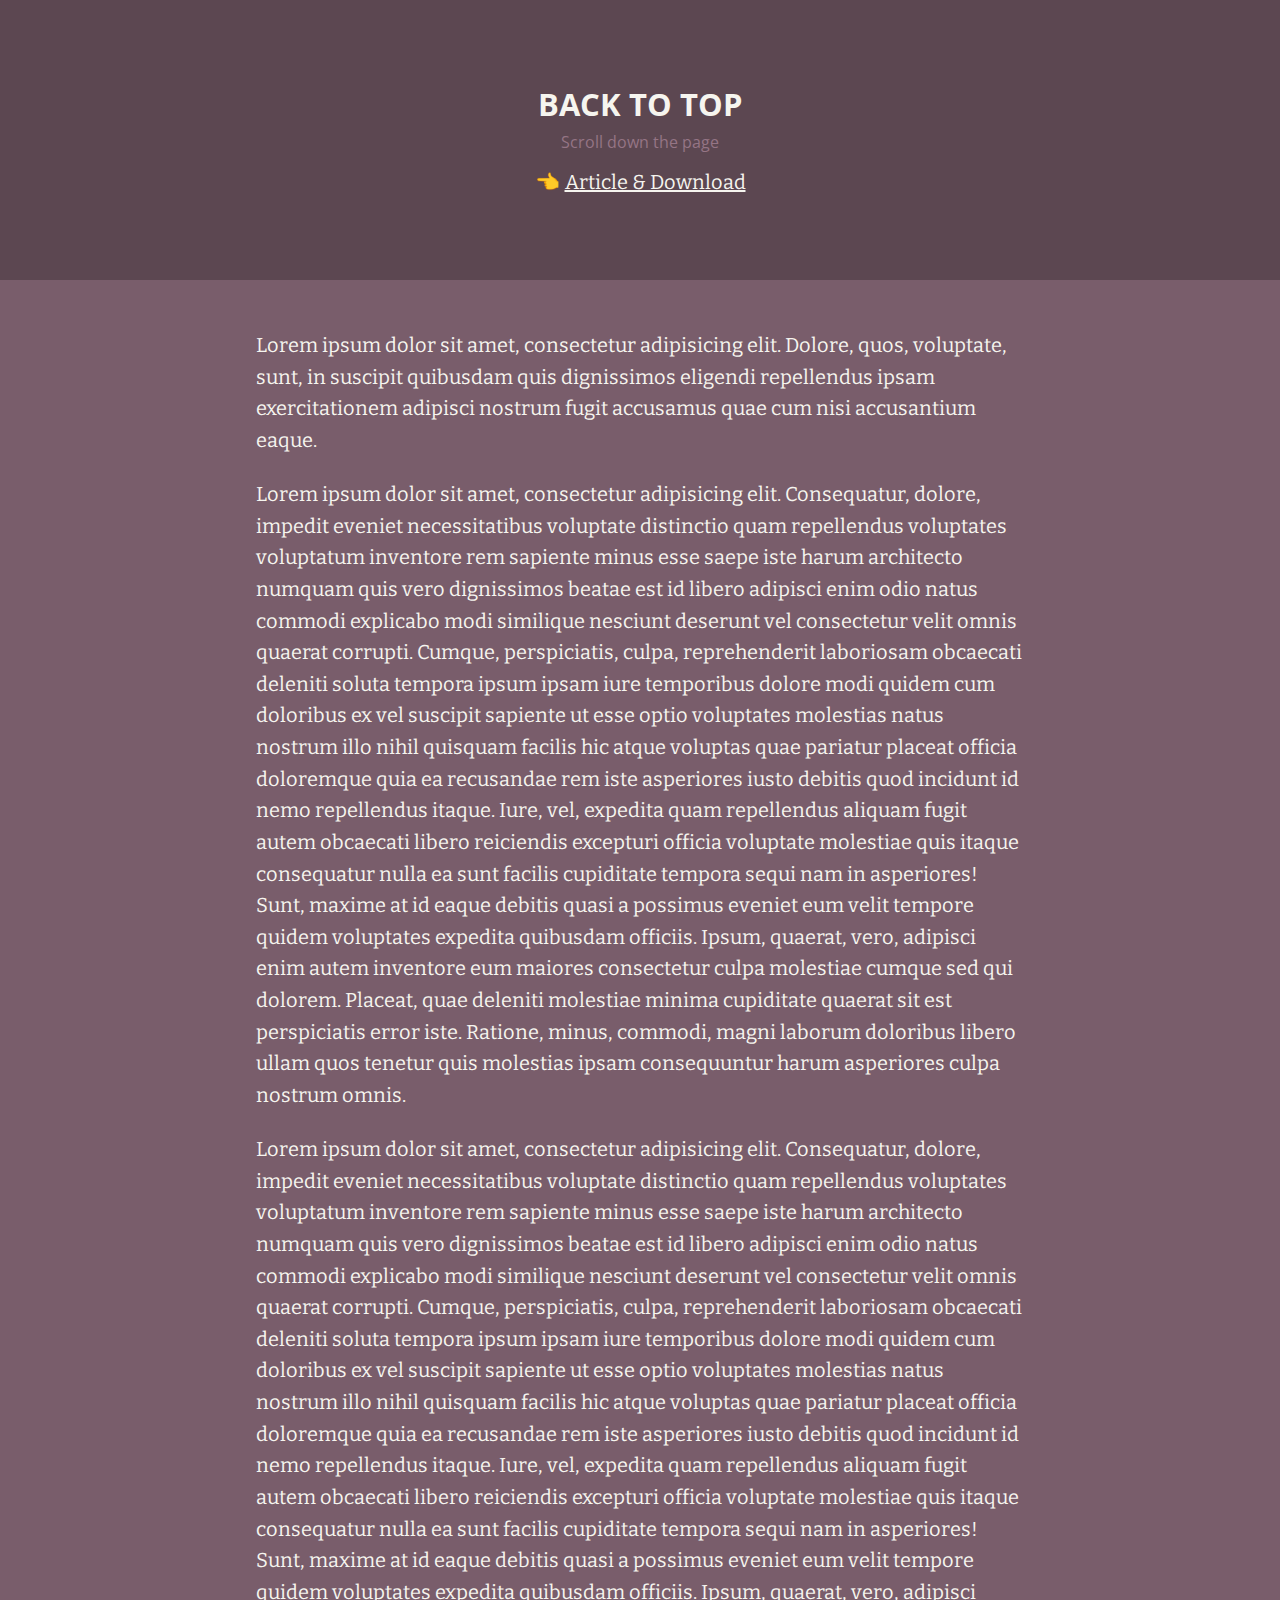
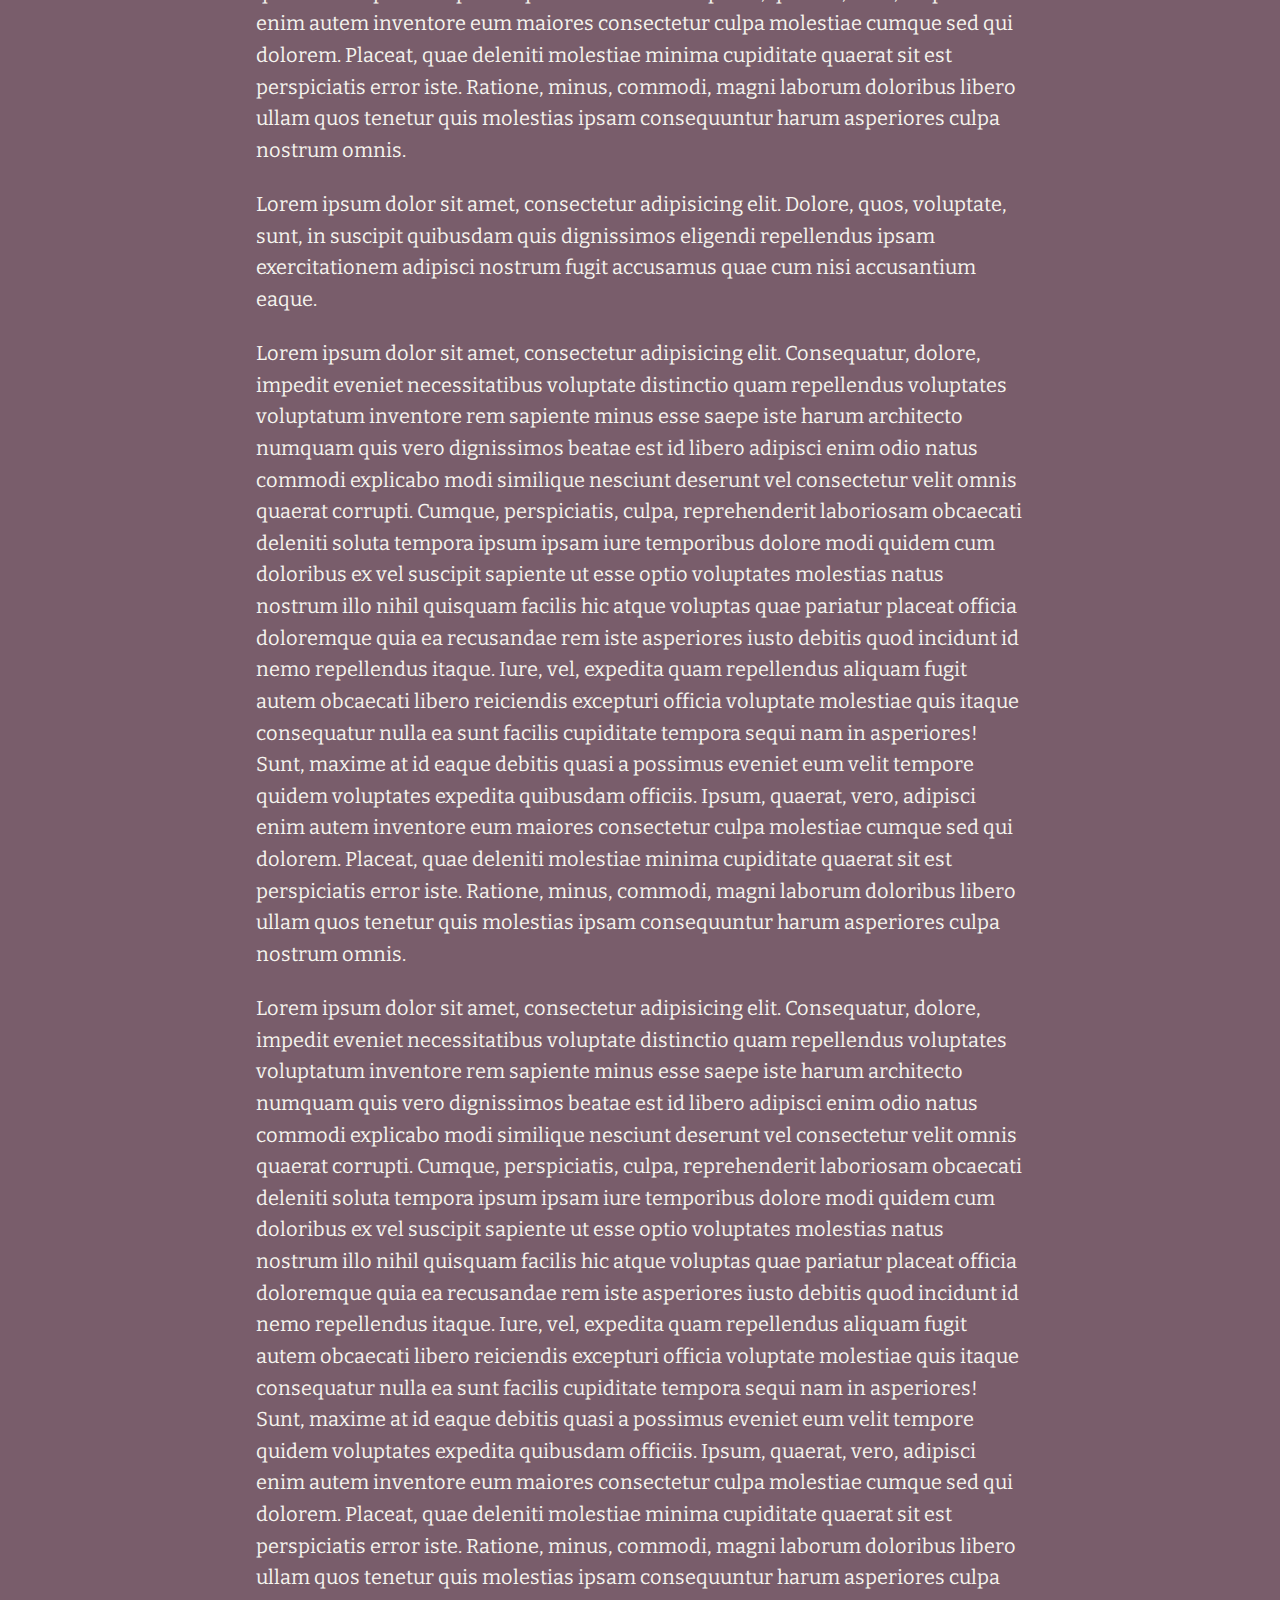
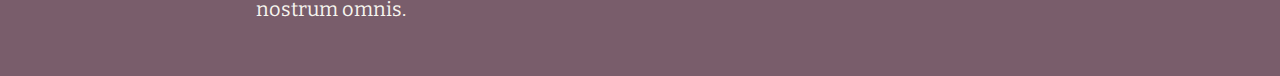
<file: libs/back-to-top-master/index.html>
<!doctype html>
<html lang="en">
<head>
  <meta charset="UTF-8">
  <meta name="viewport" content="width=device-width, initial-scale=1">
  <script>document.getElementsByTagName("html")[0].className += " js";</script>
  <link rel="stylesheet" href="assets/css/style.css">
  <title>Back To Top | CodyHouse</title>
</head>
<body>
	<header class="cd-main-header text-center flex flex-column flex-center">
    <h1 class="text-lg">Back to top</h1>
    <p class="text-sm margin-top-xxs margin-bottom-sm">Scroll down the page</p>
    <p class="cd-article-link">👈 <a class="color-inherit" href="https://codyhouse.co/gem/back-to-top">Article &amp; Download</a></p>
  </header>

	<main class="cd-main-content container max-width-sm margin-top-lg margin-bottom-lg">
    <article class="article text-component">
      <p>
        Lorem ipsum dolor sit amet, consectetur adipisicing elit. Dolore, quos, voluptate, sunt, in suscipit quibusdam quis dignissimos eligendi repellendus ipsam exercitationem adipisci nostrum fugit accusamus quae cum nisi accusantium eaque.
      </p>
  
      <p>
        Lorem ipsum dolor sit amet, consectetur adipisicing elit. Consequatur, dolore, impedit eveniet necessitatibus voluptate distinctio quam repellendus voluptates voluptatum inventore rem sapiente minus esse saepe iste harum architecto numquam quis vero dignissimos beatae est id libero adipisci enim odio natus commodi explicabo modi similique nesciunt deserunt vel consectetur velit omnis quaerat corrupti. Cumque, perspiciatis, culpa, reprehenderit laboriosam obcaecati deleniti soluta tempora ipsum ipsam iure temporibus dolore modi quidem cum doloribus ex vel suscipit sapiente ut esse optio voluptates molestias natus nostrum illo nihil quisquam facilis hic atque voluptas quae pariatur placeat officia doloremque quia ea recusandae rem iste asperiores iusto debitis quod incidunt id nemo repellendus itaque. Iure, vel, expedita quam repellendus aliquam fugit autem obcaecati libero reiciendis excepturi officia voluptate molestiae quis itaque consequatur nulla ea sunt facilis cupiditate tempora sequi nam in asperiores! Sunt, maxime at id eaque debitis quasi a possimus eveniet eum velit tempore quidem voluptates expedita quibusdam officiis. Ipsum, quaerat, vero, adipisci enim autem inventore eum maiores consectetur culpa molestiae cumque sed qui dolorem. Placeat, quae deleniti molestiae minima cupiditate quaerat sit est perspiciatis error iste. Ratione, minus, commodi, magni laborum doloribus libero ullam quos tenetur quis molestias ipsam consequuntur harum asperiores culpa nostrum omnis.
      </p>
  
      <p>
        Lorem ipsum dolor sit amet, consectetur adipisicing elit. Consequatur, dolore, impedit eveniet necessitatibus voluptate distinctio quam repellendus voluptates voluptatum inventore rem sapiente minus esse saepe iste harum architecto numquam quis vero dignissimos beatae est id libero adipisci enim odio natus commodi explicabo modi similique nesciunt deserunt vel consectetur velit omnis quaerat corrupti. Cumque, perspiciatis, culpa, reprehenderit laboriosam obcaecati deleniti soluta tempora ipsum ipsam iure temporibus dolore modi quidem cum doloribus ex vel suscipit sapiente ut esse optio voluptates molestias natus nostrum illo nihil quisquam facilis hic atque voluptas quae pariatur placeat officia doloremque quia ea recusandae rem iste asperiores iusto debitis quod incidunt id nemo repellendus itaque. Iure, vel, expedita quam repellendus aliquam fugit autem obcaecati libero reiciendis excepturi officia voluptate molestiae quis itaque consequatur nulla ea sunt facilis cupiditate tempora sequi nam in asperiores! Sunt, maxime at id eaque debitis quasi a possimus eveniet eum velit tempore quidem voluptates expedita quibusdam officiis. Ipsum, quaerat, vero, adipisci enim autem inventore eum maiores consectetur culpa molestiae cumque sed qui dolorem. Placeat, quae deleniti molestiae minima cupiditate quaerat sit est perspiciatis error iste. Ratione, minus, commodi, magni laborum doloribus libero ullam quos tenetur quis molestias ipsam consequuntur harum asperiores culpa nostrum omnis.
      </p>
  
      <p>
        Lorem ipsum dolor sit amet, consectetur adipisicing elit. Dolore, quos, voluptate, sunt, in suscipit quibusdam quis dignissimos eligendi repellendus ipsam exercitationem adipisci nostrum fugit accusamus quae cum nisi accusantium eaque.
      </p>
  
      <p>
        Lorem ipsum dolor sit amet, consectetur adipisicing elit. Consequatur, dolore, impedit eveniet necessitatibus voluptate distinctio quam repellendus voluptates voluptatum inventore rem sapiente minus esse saepe iste harum architecto numquam quis vero dignissimos beatae est id libero adipisci enim odio natus commodi explicabo modi similique nesciunt deserunt vel consectetur velit omnis quaerat corrupti. Cumque, perspiciatis, culpa, reprehenderit laboriosam obcaecati deleniti soluta tempora ipsum ipsam iure temporibus dolore modi quidem cum doloribus ex vel suscipit sapiente ut esse optio voluptates molestias natus nostrum illo nihil quisquam facilis hic atque voluptas quae pariatur placeat officia doloremque quia ea recusandae rem iste asperiores iusto debitis quod incidunt id nemo repellendus itaque. Iure, vel, expedita quam repellendus aliquam fugit autem obcaecati libero reiciendis excepturi officia voluptate molestiae quis itaque consequatur nulla ea sunt facilis cupiditate tempora sequi nam in asperiores! Sunt, maxime at id eaque debitis quasi a possimus eveniet eum velit tempore quidem voluptates expedita quibusdam officiis. Ipsum, quaerat, vero, adipisci enim autem inventore eum maiores consectetur culpa molestiae cumque sed qui dolorem. Placeat, quae deleniti molestiae minima cupiditate quaerat sit est perspiciatis error iste. Ratione, minus, commodi, magni laborum doloribus libero ullam quos tenetur quis molestias ipsam consequuntur harum asperiores culpa nostrum omnis.
      </p>
  
      <p>
        Lorem ipsum dolor sit amet, consectetur adipisicing elit. Consequatur, dolore, impedit eveniet necessitatibus voluptate distinctio quam repellendus voluptates voluptatum inventore rem sapiente minus esse saepe iste harum architecto numquam quis vero dignissimos beatae est id libero adipisci enim odio natus commodi explicabo modi similique nesciunt deserunt vel consectetur velit omnis quaerat corrupti. Cumque, perspiciatis, culpa, reprehenderit laboriosam obcaecati deleniti soluta tempora ipsum ipsam iure temporibus dolore modi quidem cum doloribus ex vel suscipit sapiente ut esse optio voluptates molestias natus nostrum illo nihil quisquam facilis hic atque voluptas quae pariatur placeat officia doloremque quia ea recusandae rem iste asperiores iusto debitis quod incidunt id nemo repellendus itaque. Iure, vel, expedita quam repellendus aliquam fugit autem obcaecati libero reiciendis excepturi officia voluptate molestiae quis itaque consequatur nulla ea sunt facilis cupiditate tempora sequi nam in asperiores! Sunt, maxime at id eaque debitis quasi a possimus eveniet eum velit tempore quidem voluptates expedita quibusdam officiis. Ipsum, quaerat, vero, adipisci enim autem inventore eum maiores consectetur culpa molestiae cumque sed qui dolorem. Placeat, quae deleniti molestiae minima cupiditate quaerat sit est perspiciatis error iste. Ratione, minus, commodi, magni laborum doloribus libero ullam quos tenetur quis molestias ipsam consequuntur harum asperiores culpa nostrum omnis.
      </p>
    </article>
	</main>
	
	<a href="#" class="cd-top text-replace js-cd-top">Top</a>
	<script src="assets/js/util.js"></script> <!-- util functions included in the CodyHouse framework -->
  <script src="assets/js/main.js"></script>
</body>
</html>
</file>
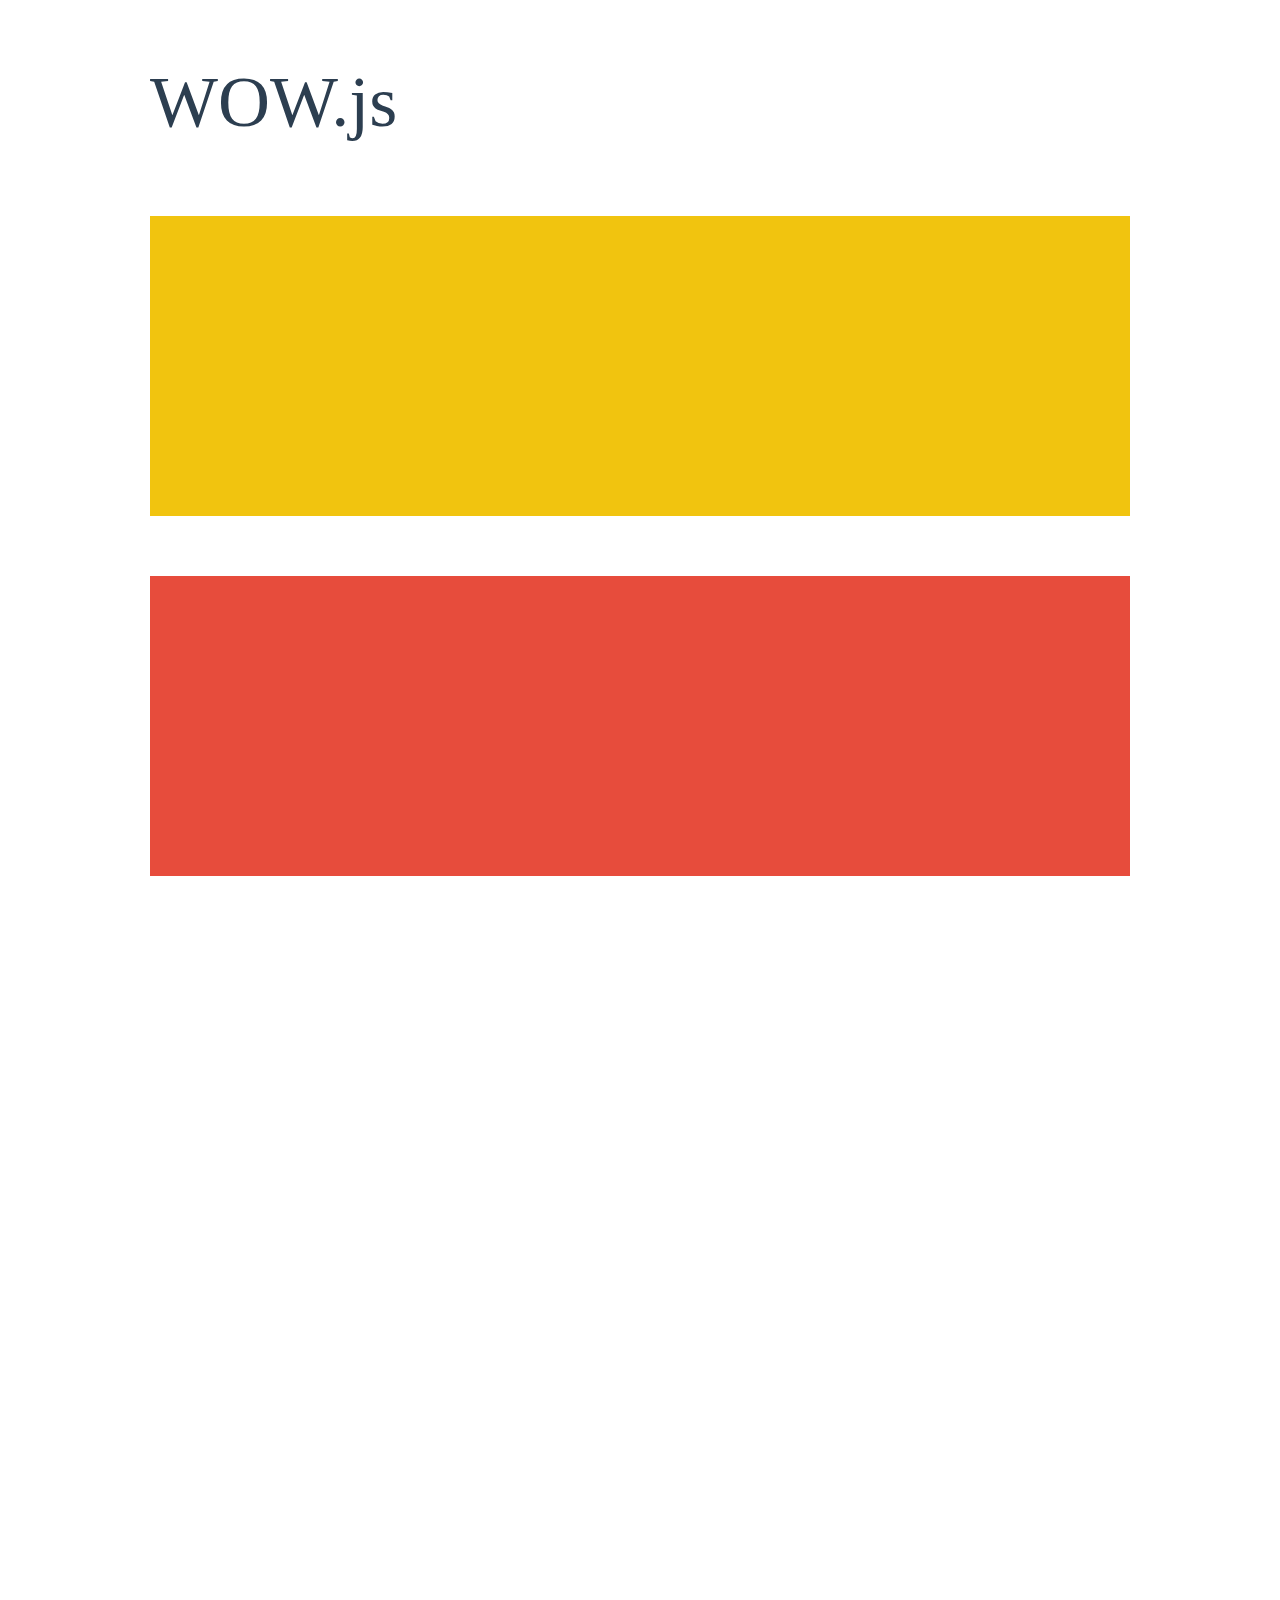
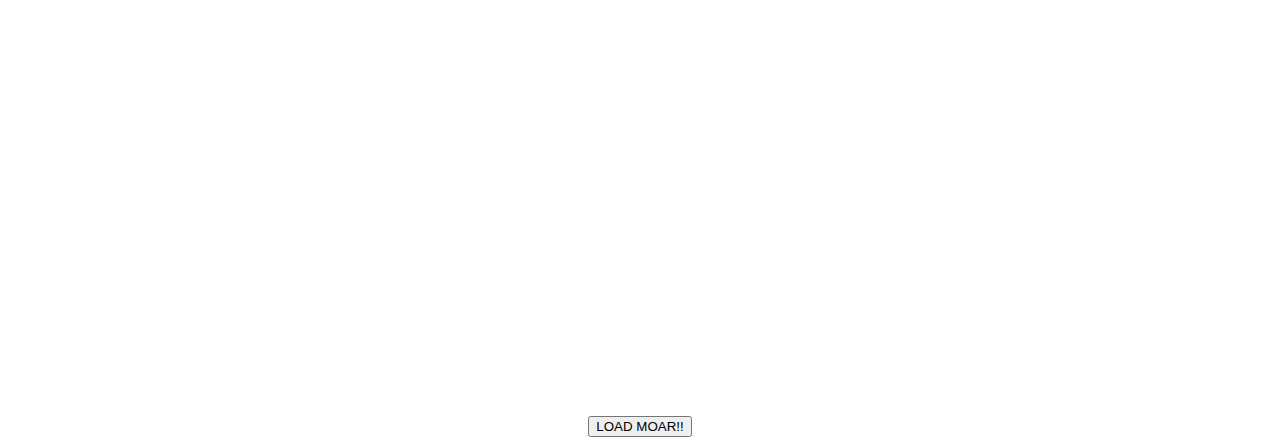
<file: libs/WOW-master/demo.html>
<!doctype html>

<html lang="en">
<head>
  <meta charset="utf-8">
  <title>WOW</title>
  <link rel="stylesheet" href="css/libs/animate.css">
  <link rel="stylesheet" href="css/site.css">
  <style>
    .wow:first-child {
      visibility: hidden;
    }
  </style>
  <!--[if IE]>
    <script src="http://html5shiv.googlecode.com/svn/trunk/html5.js"></script>
  <![endif]-->
</head>

<body>
  <div id="container">
    <header>
      <h1>WOW.js</h1>
    </header>
    <div id="main">
      <section class="wow fadeInDown" style="background-color: #f1c40f;"></section>
      <section class="wow pulse" style="background-color: #e74c3c;" data-wow-iteration="infinite" data-wow-duration="1500ms"></section>
      <section class="section--purple wow slideInRight" data-wow-delay="2s"></section>
      <section class="section--blue wow bounceInLeft" data-wow-offset="300"></section>
      <section class="section--green wow slideInLeft" data-wow-duration="4s"></section>
      <button id="moar">LOAD MOAR!!</button>
    </div>
  </div>
  <script src="dist/wow.js"></script>
  <script>
    wow = new WOW(
      {
        animateClass: 'animated',
        offset:       100,
        callback:     function(box) {
          console.log("WOW: animating <" + box.tagName.toLowerCase() + ">")
        }
      }
    );
    wow.init();
    document.getElementById('moar').onclick = function() {
      var section = document.createElement('section');
      section.className = 'section--purple wow fadeInDown';
      this.parentNode.insertBefore(section, this);
    };
  </script>
</body>
</html>
</file>
<file: libs/back-to-top-master/assets/css/style.css>
@import url("https://fonts.googleapis.com/css?family=Bitter|Open+Sans:400,700");*,*::after,*::before{box-sizing:inherit}*{font:inherit}html,body,div,span,applet,object,iframe,h1,h2,h3,h4,h5,h6,p,blockquote,pre,a,abbr,acronym,address,big,cite,code,del,dfn,em,img,ins,kbd,q,s,samp,small,strike,strong,sub,sup,tt,var,b,u,i,center,dl,dt,dd,ol,ul,li,fieldset,form,label,legend,table,caption,tbody,tfoot,thead,tr,th,td,article,aside,canvas,details,embed,figure,figcaption,footer,header,hgroup,menu,nav,output,ruby,section,summary,time,mark,audio,video,hr{margin:0;padding:0;border:0}html{box-sizing:border-box}body{background-color:hsl(0, 0%, 100%);background-color:var(--color-bg, white)}article,aside,details,figcaption,figure,footer,header,hgroup,menu,nav,section,main,form legend{display:block}ol,ul{list-style:none}blockquote,q{quotes:none}button,input,textarea,select{margin:0}.btn,.form-control,.link,.reset{background-color:transparent;padding:0;border:0;border-radius:0;color:inherit;line-height:inherit;-webkit-appearance:none;-moz-appearance:none;appearance:none}select.form-control::-ms-expand{display:none}textarea{resize:vertical;overflow:auto;vertical-align:top}input::-ms-clear{display:none}table{border-collapse:collapse;border-spacing:0}img,video,svg{max-width:100%}[data-theme]{background-color:hsl(0, 0%, 100%);background-color:var(--color-bg, #fff);color:hsl(240, 4%, 20%);color:var(--color-contrast-high, #313135)}:root{--space-unit:  1em;--space-xxxxs: calc(0.125*var(--space-unit));--space-xxxs:  calc(0.25*var(--space-unit));--space-xxs:   calc(0.375*var(--space-unit));--space-xs:    calc(0.5*var(--space-unit));--space-sm:    calc(0.75*var(--space-unit));--space-md:    calc(1.25*var(--space-unit));--space-lg:    calc(2*var(--space-unit));--space-xl:    calc(3.25*var(--space-unit));--space-xxl:   calc(5.25*var(--space-unit));--space-xxxl:  calc(8.5*var(--space-unit));--space-xxxxl: calc(13.75*var(--space-unit));--component-padding: var(--space-md)}:root{--max-width-xxs: 32rem;--max-width-xs:  38rem;--max-width-sm:  48rem;--max-width-md:  64rem;--max-width-lg:  80rem;--max-width-xl:  90rem;--max-width-xxl: 120rem}.container{width:calc(100% - 1.25em);width:calc(100% - 2*var(--component-padding));margin-left:auto;margin-right:auto}.max-width-xxs{max-width:32rem;max-width:var(--max-width-xxs)}.max-width-xs{max-width:38rem;max-width:var(--max-width-xs)}.max-width-sm{max-width:48rem;max-width:var(--max-width-sm)}.max-width-md{max-width:64rem;max-width:var(--max-width-md)}.max-width-lg{max-width:80rem;max-width:var(--max-width-lg)}.max-width-xl{max-width:90rem;max-width:var(--max-width-xl)}.max-width-xxl{max-width:120rem;max-width:var(--max-width-xxl)}.max-width-adaptive-sm{max-width:38rem;max-width:var(--max-width-xs)}@media (min-width: 64rem){.max-width-adaptive-sm{max-width:48rem;max-width:var(--max-width-sm)}}.max-width-adaptive-md{max-width:38rem;max-width:var(--max-width-xs)}@media (min-width: 64rem){.max-width-adaptive-md{max-width:64rem;max-width:var(--max-width-md)}}.max-width-adaptive,.max-width-adaptive-lg{max-width:38rem;max-width:var(--max-width-xs)}@media (min-width: 64rem){.max-width-adaptive,.max-width-adaptive-lg{max-width:64rem;max-width:var(--max-width-md)}}@media (min-width: 90rem){.max-width-adaptive,.max-width-adaptive-lg{max-width:80rem;max-width:var(--max-width-lg)}}.max-width-adaptive-xl{max-width:38rem;max-width:var(--max-width-xs)}@media (min-width: 64rem){.max-width-adaptive-xl{max-width:64rem;max-width:var(--max-width-md)}}@media (min-width: 90rem){.max-width-adaptive-xl{max-width:90rem;max-width:var(--max-width-xl)}}.grid{--grid-gap: 0px;display:-ms-flexbox;display:flex;-ms-flex-wrap:wrap;flex-wrap:wrap}.grid>*{-ms-flex-preferred-size:100%;flex-basis:100%}[class*="grid-gap"]{margin-bottom:1em * -1;margin-bottom:calc(var(--grid-gap, 1em)*-1);margin-right:1em * -1;margin-right:calc(var(--grid-gap, 1em)*-1)}[class*="grid-gap"]>*{margin-bottom:1em;margin-bottom:var(--grid-gap, 1em);margin-right:1em;margin-right:var(--grid-gap, 1em)}.grid-gap-xxxxs{--grid-gap: var(--space-xxxxs)}.grid-gap-xxxs{--grid-gap: var(--space-xxxs)}.grid-gap-xxs{--grid-gap: var(--space-xxs)}.grid-gap-xs{--grid-gap: var(--space-xs)}.grid-gap-sm{--grid-gap: var(--space-sm)}.grid-gap-md{--grid-gap: var(--space-md)}.grid-gap-lg{--grid-gap: var(--space-lg)}.grid-gap-xl{--grid-gap: var(--space-xl)}.grid-gap-xxl{--grid-gap: var(--space-xxl)}.grid-gap-xxxl{--grid-gap: var(--space-xxxl)}.grid-gap-xxxxl{--grid-gap: var(--space-xxxxl)}.col{-ms-flex-positive:1;flex-grow:1;-ms-flex-preferred-size:0;flex-basis:0;max-width:100%}.col-1{-ms-flex-preferred-size:calc(8.33% - 0.01px - 1em);-ms-flex-preferred-size:calc(8.33% - 0.01px - var(--grid-gap, 1em));flex-basis:calc(8.33% - 0.01px - 1em);flex-basis:calc(8.33% - 0.01px - var(--grid-gap, 1em));max-width:calc(8.33% - 0.01px - 1em);max-width:calc(8.33% - 0.01px - var(--grid-gap, 1em))}.col-2{-ms-flex-preferred-size:calc(16.66% - 0.01px - 1em);-ms-flex-preferred-size:calc(16.66% - 0.01px - var(--grid-gap, 1em));flex-basis:calc(16.66% - 0.01px - 1em);flex-basis:calc(16.66% - 0.01px - var(--grid-gap, 1em));max-width:calc(16.66% - 0.01px - 1em);max-width:calc(16.66% - 0.01px - var(--grid-gap, 1em))}.col-3{-ms-flex-preferred-size:calc(25% - 0.01px - 1em);-ms-flex-preferred-size:calc(25% - 0.01px - var(--grid-gap, 1em));flex-basis:calc(25% - 0.01px - 1em);flex-basis:calc(25% - 0.01px - var(--grid-gap, 1em));max-width:calc(25% - 0.01px - 1em);max-width:calc(25% - 0.01px - var(--grid-gap, 1em))}.col-4{-ms-flex-preferred-size:calc(33.33% - 0.01px - 1em);-ms-flex-preferred-size:calc(33.33% - 0.01px - var(--grid-gap, 1em));flex-basis:calc(33.33% - 0.01px - 1em);flex-basis:calc(33.33% - 0.01px - var(--grid-gap, 1em));max-width:calc(33.33% - 0.01px - 1em);max-width:calc(33.33% - 0.01px - var(--grid-gap, 1em))}.col-5{-ms-flex-preferred-size:calc(41.66% - 0.01px - 1em);-ms-flex-preferred-size:calc(41.66% - 0.01px - var(--grid-gap, 1em));flex-basis:calc(41.66% - 0.01px - 1em);flex-basis:calc(41.66% - 0.01px - var(--grid-gap, 1em));max-width:calc(41.66% - 0.01px - 1em);max-width:calc(41.66% - 0.01px - var(--grid-gap, 1em))}.col-6{-ms-flex-preferred-size:calc(50% - 0.01px - 1em);-ms-flex-preferred-size:calc(50% - 0.01px - var(--grid-gap, 1em));flex-basis:calc(50% - 0.01px - 1em);flex-basis:calc(50% - 0.01px - var(--grid-gap, 1em));max-width:calc(50% - 0.01px - 1em);max-width:calc(50% - 0.01px - var(--grid-gap, 1em))}.col-7{-ms-flex-preferred-size:calc(58.33% - 0.01px - 1em);-ms-flex-preferred-size:calc(58.33% - 0.01px - var(--grid-gap, 1em));flex-basis:calc(58.33% - 0.01px - 1em);flex-basis:calc(58.33% - 0.01px - var(--grid-gap, 1em));max-width:calc(58.33% - 0.01px - 1em);max-width:calc(58.33% - 0.01px - var(--grid-gap, 1em))}.col-8{-ms-flex-preferred-size:calc(66.66% - 0.01px - 1em);-ms-flex-preferred-size:calc(66.66% - 0.01px - var(--grid-gap, 1em));flex-basis:calc(66.66% - 0.01px - 1em);flex-basis:calc(66.66% - 0.01px - var(--grid-gap, 1em));max-width:calc(66.66% - 0.01px - 1em);max-width:calc(66.66% - 0.01px - var(--grid-gap, 1em))}.col-9{-ms-flex-preferred-size:calc(75% - 0.01px - 1em);-ms-flex-preferred-size:calc(75% - 0.01px - var(--grid-gap, 1em));flex-basis:calc(75% - 0.01px - 1em);flex-basis:calc(75% - 0.01px - var(--grid-gap, 1em));max-width:calc(75% - 0.01px - 1em);max-width:calc(75% - 0.01px - var(--grid-gap, 1em))}.col-10{-ms-flex-preferred-size:calc(83.33% - 0.01px - 1em);-ms-flex-preferred-size:calc(83.33% - 0.01px - var(--grid-gap, 1em));flex-basis:calc(83.33% - 0.01px - 1em);flex-basis:calc(83.33% - 0.01px - var(--grid-gap, 1em));max-width:calc(83.33% - 0.01px - 1em);max-width:calc(83.33% - 0.01px - var(--grid-gap, 1em))}.col-11{-ms-flex-preferred-size:calc(91.66% - 0.01px - 1em);-ms-flex-preferred-size:calc(91.66% - 0.01px - var(--grid-gap, 1em));flex-basis:calc(91.66% - 0.01px - 1em);flex-basis:calc(91.66% - 0.01px - var(--grid-gap, 1em));max-width:calc(91.66% - 0.01px - 1em);max-width:calc(91.66% - 0.01px - var(--grid-gap, 1em))}.col-12{-ms-flex-preferred-size:calc(100% - 0.01px - 1em);-ms-flex-preferred-size:calc(100% - 0.01px - var(--grid-gap, 1em));flex-basis:calc(100% - 0.01px - 1em);flex-basis:calc(100% - 0.01px - var(--grid-gap, 1em));max-width:calc(100% - 0.01px - 1em);max-width:calc(100% - 0.01px - var(--grid-gap, 1em))}@media (min-width: 32rem){.col\@xs{-ms-flex-positive:1;flex-grow:1;-ms-flex-preferred-size:0;flex-basis:0;max-width:100%}.col-1\@xs{-ms-flex-preferred-size:calc(8.33% - 0.01px - 1em);-ms-flex-preferred-size:calc(8.33% - 0.01px - var(--grid-gap, 1em));flex-basis:calc(8.33% - 0.01px - 1em);flex-basis:calc(8.33% - 0.01px - var(--grid-gap, 1em));max-width:calc(8.33% - 0.01px - 1em);max-width:calc(8.33% - 0.01px - var(--grid-gap, 1em))}.col-2\@xs{-ms-flex-preferred-size:calc(16.66% - 0.01px - 1em);-ms-flex-preferred-size:calc(16.66% - 0.01px - var(--grid-gap, 1em));flex-basis:calc(16.66% - 0.01px - 1em);flex-basis:calc(16.66% - 0.01px - var(--grid-gap, 1em));max-width:calc(16.66% - 0.01px - 1em);max-width:calc(16.66% - 0.01px - var(--grid-gap, 1em))}.col-3\@xs{-ms-flex-preferred-size:calc(25% - 0.01px - 1em);-ms-flex-preferred-size:calc(25% - 0.01px - var(--grid-gap, 1em));flex-basis:calc(25% - 0.01px - 1em);flex-basis:calc(25% - 0.01px - var(--grid-gap, 1em));max-width:calc(25% - 0.01px - 1em);max-width:calc(25% - 0.01px - var(--grid-gap, 1em))}.col-4\@xs{-ms-flex-preferred-size:calc(33.33% - 0.01px - 1em);-ms-flex-preferred-size:calc(33.33% - 0.01px - var(--grid-gap, 1em));flex-basis:calc(33.33% - 0.01px - 1em);flex-basis:calc(33.33% - 0.01px - var(--grid-gap, 1em));max-width:calc(33.33% - 0.01px - 1em);max-width:calc(33.33% - 0.01px - var(--grid-gap, 1em))}.col-5\@xs{-ms-flex-preferred-size:calc(41.66% - 0.01px - 1em);-ms-flex-preferred-size:calc(41.66% - 0.01px - var(--grid-gap, 1em));flex-basis:calc(41.66% - 0.01px - 1em);flex-basis:calc(41.66% - 0.01px - var(--grid-gap, 1em));max-width:calc(41.66% - 0.01px - 1em);max-width:calc(41.66% - 0.01px - var(--grid-gap, 1em))}.col-6\@xs{-ms-flex-preferred-size:calc(50% - 0.01px - 1em);-ms-flex-preferred-size:calc(50% - 0.01px - var(--grid-gap, 1em));flex-basis:calc(50% - 0.01px - 1em);flex-basis:calc(50% - 0.01px - var(--grid-gap, 1em));max-width:calc(50% - 0.01px - 1em);max-width:calc(50% - 0.01px - var(--grid-gap, 1em))}.col-7\@xs{-ms-flex-preferred-size:calc(58.33% - 0.01px - 1em);-ms-flex-preferred-size:calc(58.33% - 0.01px - var(--grid-gap, 1em));flex-basis:calc(58.33% - 0.01px - 1em);flex-basis:calc(58.33% - 0.01px - var(--grid-gap, 1em));max-width:calc(58.33% - 0.01px - 1em);max-width:calc(58.33% - 0.01px - var(--grid-gap, 1em))}.col-8\@xs{-ms-flex-preferred-size:calc(66.66% - 0.01px - 1em);-ms-flex-preferred-size:calc(66.66% - 0.01px - var(--grid-gap, 1em));flex-basis:calc(66.66% - 0.01px - 1em);flex-basis:calc(66.66% - 0.01px - var(--grid-gap, 1em));max-width:calc(66.66% - 0.01px - 1em);max-width:calc(66.66% - 0.01px - var(--grid-gap, 1em))}.col-9\@xs{-ms-flex-preferred-size:calc(75% - 0.01px - 1em);-ms-flex-preferred-size:calc(75% - 0.01px - var(--grid-gap, 1em));flex-basis:calc(75% - 0.01px - 1em);flex-basis:calc(75% - 0.01px - var(--grid-gap, 1em));max-width:calc(75% - 0.01px - 1em);max-width:calc(75% - 0.01px - var(--grid-gap, 1em))}.col-10\@xs{-ms-flex-preferred-size:calc(83.33% - 0.01px - 1em);-ms-flex-preferred-size:calc(83.33% - 0.01px - var(--grid-gap, 1em));flex-basis:calc(83.33% - 0.01px - 1em);flex-basis:calc(83.33% - 0.01px - var(--grid-gap, 1em));max-width:calc(83.33% - 0.01px - 1em);max-width:calc(83.33% - 0.01px - var(--grid-gap, 1em))}.col-11\@xs{-ms-flex-preferred-size:calc(91.66% - 0.01px - 1em);-ms-flex-preferred-size:calc(91.66% - 0.01px - var(--grid-gap, 1em));flex-basis:calc(91.66% - 0.01px - 1em);flex-basis:calc(91.66% - 0.01px - var(--grid-gap, 1em));max-width:calc(91.66% - 0.01px - 1em);max-width:calc(91.66% - 0.01px - var(--grid-gap, 1em))}.col-12\@xs{-ms-flex-preferred-size:calc(100% - 0.01px - 1em);-ms-flex-preferred-size:calc(100% - 0.01px - var(--grid-gap, 1em));flex-basis:calc(100% - 0.01px - 1em);flex-basis:calc(100% - 0.01px - var(--grid-gap, 1em));max-width:calc(100% - 0.01px - 1em);max-width:calc(100% - 0.01px - var(--grid-gap, 1em))}}@media (min-width: 48rem){.col\@sm{-ms-flex-positive:1;flex-grow:1;-ms-flex-preferred-size:0;flex-basis:0;max-width:100%}.col-1\@sm{-ms-flex-preferred-size:calc(8.33% - 0.01px - 1em);-ms-flex-preferred-size:calc(8.33% - 0.01px - var(--grid-gap, 1em));flex-basis:calc(8.33% - 0.01px - 1em);flex-basis:calc(8.33% - 0.01px - var(--grid-gap, 1em));max-width:calc(8.33% - 0.01px - 1em);max-width:calc(8.33% - 0.01px - var(--grid-gap, 1em))}.col-2\@sm{-ms-flex-preferred-size:calc(16.66% - 0.01px - 1em);-ms-flex-preferred-size:calc(16.66% - 0.01px - var(--grid-gap, 1em));flex-basis:calc(16.66% - 0.01px - 1em);flex-basis:calc(16.66% - 0.01px - var(--grid-gap, 1em));max-width:calc(16.66% - 0.01px - 1em);max-width:calc(16.66% - 0.01px - var(--grid-gap, 1em))}.col-3\@sm{-ms-flex-preferred-size:calc(25% - 0.01px - 1em);-ms-flex-preferred-size:calc(25% - 0.01px - var(--grid-gap, 1em));flex-basis:calc(25% - 0.01px - 1em);flex-basis:calc(25% - 0.01px - var(--grid-gap, 1em));max-width:calc(25% - 0.01px - 1em);max-width:calc(25% - 0.01px - var(--grid-gap, 1em))}.col-4\@sm{-ms-flex-preferred-size:calc(33.33% - 0.01px - 1em);-ms-flex-preferred-size:calc(33.33% - 0.01px - var(--grid-gap, 1em));flex-basis:calc(33.33% - 0.01px - 1em);flex-basis:calc(33.33% - 0.01px - var(--grid-gap, 1em));max-width:calc(33.33% - 0.01px - 1em);max-width:calc(33.33% - 0.01px - var(--grid-gap, 1em))}.col-5\@sm{-ms-flex-preferred-size:calc(41.66% - 0.01px - 1em);-ms-flex-preferred-size:calc(41.66% - 0.01px - var(--grid-gap, 1em));flex-basis:calc(41.66% - 0.01px - 1em);flex-basis:calc(41.66% - 0.01px - var(--grid-gap, 1em));max-width:calc(41.66% - 0.01px - 1em);max-width:calc(41.66% - 0.01px - var(--grid-gap, 1em))}.col-6\@sm{-ms-flex-preferred-size:calc(50% - 0.01px - 1em);-ms-flex-preferred-size:calc(50% - 0.01px - var(--grid-gap, 1em));flex-basis:calc(50% - 0.01px - 1em);flex-basis:calc(50% - 0.01px - var(--grid-gap, 1em));max-width:calc(50% - 0.01px - 1em);max-width:calc(50% - 0.01px - var(--grid-gap, 1em))}.col-7\@sm{-ms-flex-preferred-size:calc(58.33% - 0.01px - 1em);-ms-flex-preferred-size:calc(58.33% - 0.01px - var(--grid-gap, 1em));flex-basis:calc(58.33% - 0.01px - 1em);flex-basis:calc(58.33% - 0.01px - var(--grid-gap, 1em));max-width:calc(58.33% - 0.01px - 1em);max-width:calc(58.33% - 0.01px - var(--grid-gap, 1em))}.col-8\@sm{-ms-flex-preferred-size:calc(66.66% - 0.01px - 1em);-ms-flex-preferred-size:calc(66.66% - 0.01px - var(--grid-gap, 1em));flex-basis:calc(66.66% - 0.01px - 1em);flex-basis:calc(66.66% - 0.01px - var(--grid-gap, 1em));max-width:calc(66.66% - 0.01px - 1em);max-width:calc(66.66% - 0.01px - var(--grid-gap, 1em))}.col-9\@sm{-ms-flex-preferred-size:calc(75% - 0.01px - 1em);-ms-flex-preferred-size:calc(75% - 0.01px - var(--grid-gap, 1em));flex-basis:calc(75% - 0.01px - 1em);flex-basis:calc(75% - 0.01px - var(--grid-gap, 1em));max-width:calc(75% - 0.01px - 1em);max-width:calc(75% - 0.01px - var(--grid-gap, 1em))}.col-10\@sm{-ms-flex-preferred-size:calc(83.33% - 0.01px - 1em);-ms-flex-preferred-size:calc(83.33% - 0.01px - var(--grid-gap, 1em));flex-basis:calc(83.33% - 0.01px - 1em);flex-basis:calc(83.33% - 0.01px - var(--grid-gap, 1em));max-width:calc(83.33% - 0.01px - 1em);max-width:calc(83.33% - 0.01px - var(--grid-gap, 1em))}.col-11\@sm{-ms-flex-preferred-size:calc(91.66% - 0.01px - 1em);-ms-flex-preferred-size:calc(91.66% - 0.01px - var(--grid-gap, 1em));flex-basis:calc(91.66% - 0.01px - 1em);flex-basis:calc(91.66% - 0.01px - var(--grid-gap, 1em));max-width:calc(91.66% - 0.01px - 1em);max-width:calc(91.66% - 0.01px - var(--grid-gap, 1em))}.col-12\@sm{-ms-flex-preferred-size:calc(100% - 0.01px - 1em);-ms-flex-preferred-size:calc(100% - 0.01px - var(--grid-gap, 1em));flex-basis:calc(100% - 0.01px - 1em);flex-basis:calc(100% - 0.01px - var(--grid-gap, 1em));max-width:calc(100% - 0.01px - 1em);max-width:calc(100% - 0.01px - var(--grid-gap, 1em))}}@media (min-width: 64rem){.col\@md{-ms-flex-positive:1;flex-grow:1;-ms-flex-preferred-size:0;flex-basis:0;max-width:100%}.col-1\@md{-ms-flex-preferred-size:calc(8.33% - 0.01px - 1em);-ms-flex-preferred-size:calc(8.33% - 0.01px - var(--grid-gap, 1em));flex-basis:calc(8.33% - 0.01px - 1em);flex-basis:calc(8.33% - 0.01px - var(--grid-gap, 1em));max-width:calc(8.33% - 0.01px - 1em);max-width:calc(8.33% - 0.01px - var(--grid-gap, 1em))}.col-2\@md{-ms-flex-preferred-size:calc(16.66% - 0.01px - 1em);-ms-flex-preferred-size:calc(16.66% - 0.01px - var(--grid-gap, 1em));flex-basis:calc(16.66% - 0.01px - 1em);flex-basis:calc(16.66% - 0.01px - var(--grid-gap, 1em));max-width:calc(16.66% - 0.01px - 1em);max-width:calc(16.66% - 0.01px - var(--grid-gap, 1em))}.col-3\@md{-ms-flex-preferred-size:calc(25% - 0.01px - 1em);-ms-flex-preferred-size:calc(25% - 0.01px - var(--grid-gap, 1em));flex-basis:calc(25% - 0.01px - 1em);flex-basis:calc(25% - 0.01px - var(--grid-gap, 1em));max-width:calc(25% - 0.01px - 1em);max-width:calc(25% - 0.01px - var(--grid-gap, 1em))}.col-4\@md{-ms-flex-preferred-size:calc(33.33% - 0.01px - 1em);-ms-flex-preferred-size:calc(33.33% - 0.01px - var(--grid-gap, 1em));flex-basis:calc(33.33% - 0.01px - 1em);flex-basis:calc(33.33% - 0.01px - var(--grid-gap, 1em));max-width:calc(33.33% - 0.01px - 1em);max-width:calc(33.33% - 0.01px - var(--grid-gap, 1em))}.col-5\@md{-ms-flex-preferred-size:calc(41.66% - 0.01px - 1em);-ms-flex-preferred-size:calc(41.66% - 0.01px - var(--grid-gap, 1em));flex-basis:calc(41.66% - 0.01px - 1em);flex-basis:calc(41.66% - 0.01px - var(--grid-gap, 1em));max-width:calc(41.66% - 0.01px - 1em);max-width:calc(41.66% - 0.01px - var(--grid-gap, 1em))}.col-6\@md{-ms-flex-preferred-size:calc(50% - 0.01px - 1em);-ms-flex-preferred-size:calc(50% - 0.01px - var(--grid-gap, 1em));flex-basis:calc(50% - 0.01px - 1em);flex-basis:calc(50% - 0.01px - var(--grid-gap, 1em));max-width:calc(50% - 0.01px - 1em);max-width:calc(50% - 0.01px - var(--grid-gap, 1em))}.col-7\@md{-ms-flex-preferred-size:calc(58.33% - 0.01px - 1em);-ms-flex-preferred-size:calc(58.33% - 0.01px - var(--grid-gap, 1em));flex-basis:calc(58.33% - 0.01px - 1em);flex-basis:calc(58.33% - 0.01px - var(--grid-gap, 1em));max-width:calc(58.33% - 0.01px - 1em);max-width:calc(58.33% - 0.01px - var(--grid-gap, 1em))}.col-8\@md{-ms-flex-preferred-size:calc(66.66% - 0.01px - 1em);-ms-flex-preferred-size:calc(66.66% - 0.01px - var(--grid-gap, 1em));flex-basis:calc(66.66% - 0.01px - 1em);flex-basis:calc(66.66% - 0.01px - var(--grid-gap, 1em));max-width:calc(66.66% - 0.01px - 1em);max-width:calc(66.66% - 0.01px - var(--grid-gap, 1em))}.col-9\@md{-ms-flex-preferred-size:calc(75% - 0.01px - 1em);-ms-flex-preferred-size:calc(75% - 0.01px - var(--grid-gap, 1em));flex-basis:calc(75% - 0.01px - 1em);flex-basis:calc(75% - 0.01px - var(--grid-gap, 1em));max-width:calc(75% - 0.01px - 1em);max-width:calc(75% - 0.01px - var(--grid-gap, 1em))}.col-10\@md{-ms-flex-preferred-size:calc(83.33% - 0.01px - 1em);-ms-flex-preferred-size:calc(83.33% - 0.01px - var(--grid-gap, 1em));flex-basis:calc(83.33% - 0.01px - 1em);flex-basis:calc(83.33% - 0.01px - var(--grid-gap, 1em));max-width:calc(83.33% - 0.01px - 1em);max-width:calc(83.33% - 0.01px - var(--grid-gap, 1em))}.col-11\@md{-ms-flex-preferred-size:calc(91.66% - 0.01px - 1em);-ms-flex-preferred-size:calc(91.66% - 0.01px - var(--grid-gap, 1em));flex-basis:calc(91.66% - 0.01px - 1em);flex-basis:calc(91.66% - 0.01px - var(--grid-gap, 1em));max-width:calc(91.66% - 0.01px - 1em);max-width:calc(91.66% - 0.01px - var(--grid-gap, 1em))}.col-12\@md{-ms-flex-preferred-size:calc(100% - 0.01px - 1em);-ms-flex-preferred-size:calc(100% - 0.01px - var(--grid-gap, 1em));flex-basis:calc(100% - 0.01px - 1em);flex-basis:calc(100% - 0.01px - var(--grid-gap, 1em));max-width:calc(100% - 0.01px - 1em);max-width:calc(100% - 0.01px - var(--grid-gap, 1em))}}@media (min-width: 80rem){.col\@lg{-ms-flex-positive:1;flex-grow:1;-ms-flex-preferred-size:0;flex-basis:0;max-width:100%}.col-1\@lg{-ms-flex-preferred-size:calc(8.33% - 0.01px - 1em);-ms-flex-preferred-size:calc(8.33% - 0.01px - var(--grid-gap, 1em));flex-basis:calc(8.33% - 0.01px - 1em);flex-basis:calc(8.33% - 0.01px - var(--grid-gap, 1em));max-width:calc(8.33% - 0.01px - 1em);max-width:calc(8.33% - 0.01px - var(--grid-gap, 1em))}.col-2\@lg{-ms-flex-preferred-size:calc(16.66% - 0.01px - 1em);-ms-flex-preferred-size:calc(16.66% - 0.01px - var(--grid-gap, 1em));flex-basis:calc(16.66% - 0.01px - 1em);flex-basis:calc(16.66% - 0.01px - var(--grid-gap, 1em));max-width:calc(16.66% - 0.01px - 1em);max-width:calc(16.66% - 0.01px - var(--grid-gap, 1em))}.col-3\@lg{-ms-flex-preferred-size:calc(25% - 0.01px - 1em);-ms-flex-preferred-size:calc(25% - 0.01px - var(--grid-gap, 1em));flex-basis:calc(25% - 0.01px - 1em);flex-basis:calc(25% - 0.01px - var(--grid-gap, 1em));max-width:calc(25% - 0.01px - 1em);max-width:calc(25% - 0.01px - var(--grid-gap, 1em))}.col-4\@lg{-ms-flex-preferred-size:calc(33.33% - 0.01px - 1em);-ms-flex-preferred-size:calc(33.33% - 0.01px - var(--grid-gap, 1em));flex-basis:calc(33.33% - 0.01px - 1em);flex-basis:calc(33.33% - 0.01px - var(--grid-gap, 1em));max-width:calc(33.33% - 0.01px - 1em);max-width:calc(33.33% - 0.01px - var(--grid-gap, 1em))}.col-5\@lg{-ms-flex-preferred-size:calc(41.66% - 0.01px - 1em);-ms-flex-preferred-size:calc(41.66% - 0.01px - var(--grid-gap, 1em));flex-basis:calc(41.66% - 0.01px - 1em);flex-basis:calc(41.66% - 0.01px - var(--grid-gap, 1em));max-width:calc(41.66% - 0.01px - 1em);max-width:calc(41.66% - 0.01px - var(--grid-gap, 1em))}.col-6\@lg{-ms-flex-preferred-size:calc(50% - 0.01px - 1em);-ms-flex-preferred-size:calc(50% - 0.01px - var(--grid-gap, 1em));flex-basis:calc(50% - 0.01px - 1em);flex-basis:calc(50% - 0.01px - var(--grid-gap, 1em));max-width:calc(50% - 0.01px - 1em);max-width:calc(50% - 0.01px - var(--grid-gap, 1em))}.col-7\@lg{-ms-flex-preferred-size:calc(58.33% - 0.01px - 1em);-ms-flex-preferred-size:calc(58.33% - 0.01px - var(--grid-gap, 1em));flex-basis:calc(58.33% - 0.01px - 1em);flex-basis:calc(58.33% - 0.01px - var(--grid-gap, 1em));max-width:calc(58.33% - 0.01px - 1em);max-width:calc(58.33% - 0.01px - var(--grid-gap, 1em))}.col-8\@lg{-ms-flex-preferred-size:calc(66.66% - 0.01px - 1em);-ms-flex-preferred-size:calc(66.66% - 0.01px - var(--grid-gap, 1em));flex-basis:calc(66.66% - 0.01px - 1em);flex-basis:calc(66.66% - 0.01px - var(--grid-gap, 1em));max-width:calc(66.66% - 0.01px - 1em);max-width:calc(66.66% - 0.01px - var(--grid-gap, 1em))}.col-9\@lg{-ms-flex-preferred-size:calc(75% - 0.01px - 1em);-ms-flex-preferred-size:calc(75% - 0.01px - var(--grid-gap, 1em));flex-basis:calc(75% - 0.01px - 1em);flex-basis:calc(75% - 0.01px - var(--grid-gap, 1em));max-width:calc(75% - 0.01px - 1em);max-width:calc(75% - 0.01px - var(--grid-gap, 1em))}.col-10\@lg{-ms-flex-preferred-size:calc(83.33% - 0.01px - 1em);-ms-flex-preferred-size:calc(83.33% - 0.01px - var(--grid-gap, 1em));flex-basis:calc(83.33% - 0.01px - 1em);flex-basis:calc(83.33% - 0.01px - var(--grid-gap, 1em));max-width:calc(83.33% - 0.01px - 1em);max-width:calc(83.33% - 0.01px - var(--grid-gap, 1em))}.col-11\@lg{-ms-flex-preferred-size:calc(91.66% - 0.01px - 1em);-ms-flex-preferred-size:calc(91.66% - 0.01px - var(--grid-gap, 1em));flex-basis:calc(91.66% - 0.01px - 1em);flex-basis:calc(91.66% - 0.01px - var(--grid-gap, 1em));max-width:calc(91.66% - 0.01px - 1em);max-width:calc(91.66% - 0.01px - var(--grid-gap, 1em))}.col-12\@lg{-ms-flex-preferred-size:calc(100% - 0.01px - 1em);-ms-flex-preferred-size:calc(100% - 0.01px - var(--grid-gap, 1em));flex-basis:calc(100% - 0.01px - 1em);flex-basis:calc(100% - 0.01px - var(--grid-gap, 1em));max-width:calc(100% - 0.01px - 1em);max-width:calc(100% - 0.01px - var(--grid-gap, 1em))}}@media (min-width: 90rem){.col\@xl{-ms-flex-positive:1;flex-grow:1;-ms-flex-preferred-size:0;flex-basis:0;max-width:100%}.col-1\@xl{-ms-flex-preferred-size:calc(8.33% - 0.01px - 1em);-ms-flex-preferred-size:calc(8.33% - 0.01px - var(--grid-gap, 1em));flex-basis:calc(8.33% - 0.01px - 1em);flex-basis:calc(8.33% - 0.01px - var(--grid-gap, 1em));max-width:calc(8.33% - 0.01px - 1em);max-width:calc(8.33% - 0.01px - var(--grid-gap, 1em))}.col-2\@xl{-ms-flex-preferred-size:calc(16.66% - 0.01px - 1em);-ms-flex-preferred-size:calc(16.66% - 0.01px - var(--grid-gap, 1em));flex-basis:calc(16.66% - 0.01px - 1em);flex-basis:calc(16.66% - 0.01px - var(--grid-gap, 1em));max-width:calc(16.66% - 0.01px - 1em);max-width:calc(16.66% - 0.01px - var(--grid-gap, 1em))}.col-3\@xl{-ms-flex-preferred-size:calc(25% - 0.01px - 1em);-ms-flex-preferred-size:calc(25% - 0.01px - var(--grid-gap, 1em));flex-basis:calc(25% - 0.01px - 1em);flex-basis:calc(25% - 0.01px - var(--grid-gap, 1em));max-width:calc(25% - 0.01px - 1em);max-width:calc(25% - 0.01px - var(--grid-gap, 1em))}.col-4\@xl{-ms-flex-preferred-size:calc(33.33% - 0.01px - 1em);-ms-flex-preferred-size:calc(33.33% - 0.01px - var(--grid-gap, 1em));flex-basis:calc(33.33% - 0.01px - 1em);flex-basis:calc(33.33% - 0.01px - var(--grid-gap, 1em));max-width:calc(33.33% - 0.01px - 1em);max-width:calc(33.33% - 0.01px - var(--grid-gap, 1em))}.col-5\@xl{-ms-flex-preferred-size:calc(41.66% - 0.01px - 1em);-ms-flex-preferred-size:calc(41.66% - 0.01px - var(--grid-gap, 1em));flex-basis:calc(41.66% - 0.01px - 1em);flex-basis:calc(41.66% - 0.01px - var(--grid-gap, 1em));max-width:calc(41.66% - 0.01px - 1em);max-width:calc(41.66% - 0.01px - var(--grid-gap, 1em))}.col-6\@xl{-ms-flex-preferred-size:calc(50% - 0.01px - 1em);-ms-flex-preferred-size:calc(50% - 0.01px - var(--grid-gap, 1em));flex-basis:calc(50% - 0.01px - 1em);flex-basis:calc(50% - 0.01px - var(--grid-gap, 1em));max-width:calc(50% - 0.01px - 1em);max-width:calc(50% - 0.01px - var(--grid-gap, 1em))}.col-7\@xl{-ms-flex-preferred-size:calc(58.33% - 0.01px - 1em);-ms-flex-preferred-size:calc(58.33% - 0.01px - var(--grid-gap, 1em));flex-basis:calc(58.33% - 0.01px - 1em);flex-basis:calc(58.33% - 0.01px - var(--grid-gap, 1em));max-width:calc(58.33% - 0.01px - 1em);max-width:calc(58.33% - 0.01px - var(--grid-gap, 1em))}.col-8\@xl{-ms-flex-preferred-size:calc(66.66% - 0.01px - 1em);-ms-flex-preferred-size:calc(66.66% - 0.01px - var(--grid-gap, 1em));flex-basis:calc(66.66% - 0.01px - 1em);flex-basis:calc(66.66% - 0.01px - var(--grid-gap, 1em));max-width:calc(66.66% - 0.01px - 1em);max-width:calc(66.66% - 0.01px - var(--grid-gap, 1em))}.col-9\@xl{-ms-flex-preferred-size:calc(75% - 0.01px - 1em);-ms-flex-preferred-size:calc(75% - 0.01px - var(--grid-gap, 1em));flex-basis:calc(75% - 0.01px - 1em);flex-basis:calc(75% - 0.01px - var(--grid-gap, 1em));max-width:calc(75% - 0.01px - 1em);max-width:calc(75% - 0.01px - var(--grid-gap, 1em))}.col-10\@xl{-ms-flex-preferred-size:calc(83.33% - 0.01px - 1em);-ms-flex-preferred-size:calc(83.33% - 0.01px - var(--grid-gap, 1em));flex-basis:calc(83.33% - 0.01px - 1em);flex-basis:calc(83.33% - 0.01px - var(--grid-gap, 1em));max-width:calc(83.33% - 0.01px - 1em);max-width:calc(83.33% - 0.01px - var(--grid-gap, 1em))}.col-11\@xl{-ms-flex-preferred-size:calc(91.66% - 0.01px - 1em);-ms-flex-preferred-size:calc(91.66% - 0.01px - var(--grid-gap, 1em));flex-basis:calc(91.66% - 0.01px - 1em);flex-basis:calc(91.66% - 0.01px - var(--grid-gap, 1em));max-width:calc(91.66% - 0.01px - 1em);max-width:calc(91.66% - 0.01px - var(--grid-gap, 1em))}.col-12\@xl{-ms-flex-preferred-size:calc(100% - 0.01px - 1em);-ms-flex-preferred-size:calc(100% - 0.01px - var(--grid-gap, 1em));flex-basis:calc(100% - 0.01px - 1em);flex-basis:calc(100% - 0.01px - var(--grid-gap, 1em));max-width:calc(100% - 0.01px - 1em);max-width:calc(100% - 0.01px - var(--grid-gap, 1em))}}:root{--radius-sm: calc(var(--radius, 0.25em)/2);--radius-md: var(--radius, 0.25em);--radius-lg: calc(var(--radius, 0.25em)*2);--shadow-sm: 0 1px 2px rgba(0, 0, 0, .085), 0 1px 8px rgba(0, 0, 0, .1);--shadow-md: 0 1px 8px rgba(0, 0, 0, .1), 0 8px 24px rgba(0, 0, 0, .15);--shadow-lg: 0 1px 8px rgba(0, 0, 0, .1), 0 16px 48px rgba(0, 0, 0, .1), 0 24px 60px rgba(0, 0, 0, .1);--bounce: cubic-bezier(0.175, 0.885, 0.32, 1.275);--ease-in-out: cubic-bezier(0.645, 0.045, 0.355, 1);--ease-in: cubic-bezier(0.55, 0.055, 0.675, 0.19);--ease-out: cubic-bezier(0.215, 0.61, 0.355, 1)}:root{--body-line-height: 1.4;--heading-line-height: 1.2}body{font-size:1em;font-size:var(--text-base-size, 1em);font-family:'Bitter', sans-serif;font-family:var(--font-primary, sans-serif);color:hsl(240, 4%, 20%);color:var(--color-contrast-high, #313135)}h1,h2,h3,h4{color:hsl(240, 8%, 12%);color:var(--color-contrast-higher, #1c1c21);line-height:1.2;line-height:var(--heading-line-height, 1.2)}.text-xxxl{font-size:2.48832em;font-size:var(--text-xxxl, 2.488em)}h1,.text-xxl{font-size:2.0736em;font-size:var(--text-xxl, 2.074em)}h2,.text-xl{font-size:1.728em;font-size:var(--text-xl, 1.728em)}h3,.text-lg{font-size:1.44em;font-size:var(--text-lg, 1.44em)}h4,.text-md{font-size:1.2em;font-size:var(--text-md, 1.2em)}small,.text-sm{font-size:0.83333em;font-size:var(--text-sm, 0.833em)}.text-xs{font-size:0.69444em;font-size:var(--text-xs, 0.694em)}a,.link{color:hsl(220, 90%, 56%);color:var(--color-primary, #2a6df4);text-decoration:underline}strong,.text-bold{font-weight:bold}s{text-decoration:line-through}u,.text-underline{text-decoration:underline}.text-component{--component-body-line-height: calc(var(--body-line-height)*var(--line-height-multiplier, 1));--component-heading-line-height: calc(var(--heading-line-height)*var(--line-height-multiplier, 1))}.text-component h1,.text-component h2,.text-component h3,.text-component h4{line-height:1.2;line-height:var(--component-heading-line-height, 1.2);margin-bottom:0.25em;margin-bottom:calc(var(--space-xxxs)*var(--text-vspace-multiplier, 1))}.text-component h2,.text-component h3,.text-component h4{margin-top:0.75em;margin-top:calc(var(--space-sm)*var(--text-vspace-multiplier, 1))}.text-component p,.text-component blockquote,.text-component ul li,.text-component ol li{line-height:1.4;line-height:var(--component-body-line-height)}.text-component ul,.text-component ol,.text-component p,.text-component blockquote,.text-component .text-component__block{margin-bottom:0.75em;margin-bottom:calc(var(--space-sm)*var(--text-vspace-multiplier, 1))}.text-component ul,.text-component ol{padding-left:1em}.text-component ul{list-style-type:disc}.text-component ol{list-style-type:decimal}.text-component img{display:block;margin:0 auto}.text-component figcaption{text-align:center;margin-top:0.5em;margin-top:var(--space-xs)}.text-component em{font-style:italic}.text-component hr{margin-top:2em;margin-top:calc(var(--space-lg)*var(--text-vspace-multiplier, 1));margin-bottom:2em;margin-bottom:calc(var(--space-lg)*var(--text-vspace-multiplier, 1));margin-left:auto;margin-right:auto}.text-component>*:first-child{margin-top:0}.text-component>*:last-child{margin-bottom:0}.text-component__block--full-width{width:100vw;margin-left:calc(50% - 50vw)}@media (min-width: 48rem){.text-component__block--left,.text-component__block--right{width:45%}.text-component__block--left img,.text-component__block--right img{width:100%}.text-component__block--left{float:left;margin-right:0.75em;margin-right:calc(var(--space-sm)*var(--text-vspace-multiplier, 1))}.text-component__block--right{float:right;margin-left:0.75em;margin-left:calc(var(--space-sm)*var(--text-vspace-multiplier, 1))}}@media (min-width: 90rem){.text-component__block--outset{width:calc(100% + 10.5em);width:calc(100% + 2*var(--space-xxl))}.text-component__block--outset img{width:100%}.text-component__block--outset:not(.text-component__block--right){margin-left:-5.25em;margin-left:calc(-1*var(--space-xxl))}.text-component__block--left,.text-component__block--right{width:50%}.text-component__block--right.text-component__block--outset{margin-right:-5.25em;margin-right:calc(-1*var(--space-xxl))}}:root{--icon-xxs: 12px;--icon-xs:  16px;--icon-sm:  24px;--icon-md:  32px;--icon-lg:  48px;--icon-xl:  64px;--icon-xxl: 128px}.icon{display:inline-block;color:inherit;fill:currentColor;height:1em;width:1em;line-height:1;-ms-flex-negative:0;flex-shrink:0}.icon--xxs{font-size:12px;font-size:var(--icon-xxs)}.icon--xs{font-size:16px;font-size:var(--icon-xs)}.icon--sm{font-size:24px;font-size:var(--icon-sm)}.icon--md{font-size:32px;font-size:var(--icon-md)}.icon--lg{font-size:48px;font-size:var(--icon-lg)}.icon--xl{font-size:64px;font-size:var(--icon-xl)}.icon--xxl{font-size:128px;font-size:var(--icon-xxl)}.icon--is-spinning{-webkit-animation:icon-spin 1s infinite linear;animation:icon-spin 1s infinite linear}@-webkit-keyframes icon-spin{0%{-webkit-transform:rotate(0deg);transform:rotate(0deg)}100%{-webkit-transform:rotate(360deg);transform:rotate(360deg)}}@keyframes icon-spin{0%{-webkit-transform:rotate(0deg);transform:rotate(0deg)}100%{-webkit-transform:rotate(360deg);transform:rotate(360deg)}}.icon use{color:inherit;fill:currentColor}.btn{position:relative;display:-ms-inline-flexbox;display:inline-flex;-ms-flex-pack:center;justify-content:center;-ms-flex-align:center;align-items:center;white-space:nowrap;text-decoration:none;line-height:1;font-size:1em;font-size:var(--btn-font-size, 1em);padding-top:0.5em;padding-top:var(--btn-padding-y, 0.5em);padding-bottom:0.5em;padding-bottom:var(--btn-padding-y, 0.5em);padding-left:0.75em;padding-left:var(--btn-padding-x, 0.75em);padding-right:0.75em;padding-right:var(--btn-padding-x, 0.75em);border-radius:0.25em;border-radius:var(--btn-radius, 0.25em)}.btn--primary{background-color:hsl(220, 90%, 56%);background-color:var(--color-primary, #2a6df4);color:hsl(0, 0%, 100%);color:var(--color-white, #fff)}.btn--subtle{background-color:hsl(240, 1%, 83%);background-color:var(--color-contrast-low, #d3d3d4);color:hsl(240, 8%, 12%);color:var(--color-contrast-higher, #1c1c21)}.btn--accent{background-color:hsl(355, 90%, 61%);background-color:var(--color-accent, #f54251);color:hsl(0, 0%, 100%);color:var(--color-white, #fff)}.btn--disabled{cursor:not-allowed}.btn--sm{font-size:0.8em;font-size:var(--btn-font-size-sm, 0.8em)}.btn--md{font-size:1.2em;font-size:var(--btn-font-size-md, 1.2em)}.btn--lg{font-size:1.4em;font-size:var(--btn-font-size-lg, 1.4em)}.btn--icon{padding:0.5em;padding:var(--btn-padding-y, 0.5em)}.form-control{background-color:hsl(0, 0%, 100%);background-color:var(--color-bg, #f2f2f2);padding-top:0.5em;padding-top:var(--form-control-padding-y, 0.5em);padding-bottom:0.5em;padding-bottom:var(--form-control-padding-y, 0.5em);padding-left:0.75em;padding-left:var(--form-control-padding-x, 0.75em);padding-right:0.75em;padding-right:var(--form-control-padding-x, 0.75em);border-radius:0.25em;border-radius:var(--form-control-radius, 0.25em)}.form-control::-webkit-input-placeholder{color:hsl(240, 1%, 48%);color:var(--color-contrast-medium, #79797c)}.form-control::-moz-placeholder{opacity:1;color:hsl(240, 1%, 48%);color:var(--color-contrast-medium, #79797c)}.form-control:-ms-input-placeholder{color:hsl(240, 1%, 48%);color:var(--color-contrast-medium, #79797c)}.form-control:-moz-placeholder{color:hsl(240, 1%, 48%);color:var(--color-contrast-medium, #79797c)}.form-control[disabled],.form-control[readonly]{cursor:not-allowed}.form-legend{color:hsl(240, 8%, 12%);color:var(--color-contrast-higher, #1c1c21);line-height:1.2;font-size:1.2em;font-size:var(--text-md, 1.2em);margin-bottom:0.375em;margin-bottom:var(--space-xxs)}.form-label{display:inline-block}.form__msg-error{background-color:hsl(355, 90%, 61%);background-color:var(--color-error, #f54251);color:hsl(0, 0%, 100%);color:var(--color-white, #fff);font-size:0.83333em;font-size:var(--text-sm, 0.833em);-webkit-font-smoothing:antialiased;-moz-osx-font-smoothing:grayscale;padding:0.5em;padding:var(--space-xs);margin-top:0.75em;margin-top:var(--space-sm);border-radius:0.25em;border-radius:var(--radius-md, 0.25em);position:absolute;clip:rect(1px, 1px, 1px, 1px)}.form__msg-error::before{content:'';position:absolute;left:0.75em;left:var(--space-sm);top:0;-webkit-transform:translateY(-100%);-ms-transform:translateY(-100%);transform:translateY(-100%);width:0;height:0;border:8px solid transparent;border-bottom-color:hsl(355, 90%, 61%);border-bottom-color:var(--color-error)}.form__msg-error--is-visible{position:relative;clip:auto}.radio-list>*,.checkbox-list>*{position:relative;display:-ms-flexbox;display:flex;-ms-flex-align:baseline;align-items:baseline;margin-bottom:0.375em;margin-bottom:var(--space-xxs)}.radio-list>*:last-of-type,.checkbox-list>*:last-of-type{margin-bottom:0}.radio-list label,.checkbox-list label{line-height:1.4;line-height:var(--body-line-height);-webkit-user-select:none;-moz-user-select:none;-ms-user-select:none;user-select:none}.radio-list input,.checkbox-list input{vertical-align:top;margin-right:0.25em;margin-right:var(--space-xxxs);-ms-flex-negative:0;flex-shrink:0}:root{--zindex-header: 2;--zindex-popover: 5;--zindex-fixed-element: 10;--zindex-overlay: 15}@media not all and (min-width: 32rem){.display\@xs{display:none !important}}@media (min-width: 32rem){.hide\@xs{display:none !important}}@media not all and (min-width: 48rem){.display\@sm{display:none !important}}@media (min-width: 48rem){.hide\@sm{display:none !important}}@media not all and (min-width: 64rem){.display\@md{display:none !important}}@media (min-width: 64rem){.hide\@md{display:none !important}}@media not all and (min-width: 80rem){.display\@lg{display:none !important}}@media (min-width: 80rem){.hide\@lg{display:none !important}}@media not all and (min-width: 90rem){.display\@xl{display:none !important}}@media (min-width: 90rem){.hide\@xl{display:none !important}}:root{--display: block}.is-visible{display:block !important;display:var(--display) !important}.is-hidden{display:none !important}.sr-only{position:absolute;clip:rect(1px, 1px, 1px, 1px);-webkit-clip-path:inset(50%);clip-path:inset(50%);width:1px;height:1px;overflow:hidden;padding:0;border:0;white-space:nowrap}.flex{display:-ms-flexbox;display:flex}.inline-flex{display:-ms-inline-flexbox;display:inline-flex}.flex-wrap{-ms-flex-wrap:wrap;flex-wrap:wrap}.flex-column{-ms-flex-direction:column;flex-direction:column}.flex-row{-ms-flex-direction:row;flex-direction:row}.flex-center{-ms-flex-pack:center;justify-content:center;-ms-flex-align:center;align-items:center}.justify-start{-ms-flex-pack:start;justify-content:flex-start}.justify-end{-ms-flex-pack:end;justify-content:flex-end}.justify-center{-ms-flex-pack:center;justify-content:center}.justify-between{-ms-flex-pack:justify;justify-content:space-between}.items-center{-ms-flex-align:center;align-items:center}.items-start{-ms-flex-align:start;align-items:flex-start}.items-end{-ms-flex-align:end;align-items:flex-end}@media (min-width: 32rem){.flex-wrap\@xs{-ms-flex-wrap:wrap;flex-wrap:wrap}.flex-column\@xs{-ms-flex-direction:column;flex-direction:column}.flex-row\@xs{-ms-flex-direction:row;flex-direction:row}.flex-center\@xs{-ms-flex-pack:center;justify-content:center;-ms-flex-align:center;align-items:center}.justify-start\@xs{-ms-flex-pack:start;justify-content:flex-start}.justify-end\@xs{-ms-flex-pack:end;justify-content:flex-end}.justify-center\@xs{-ms-flex-pack:center;justify-content:center}.justify-between\@xs{-ms-flex-pack:justify;justify-content:space-between}.items-center\@xs{-ms-flex-align:center;align-items:center}.items-start\@xs{-ms-flex-align:start;align-items:flex-start}.items-end\@xs{-ms-flex-align:end;align-items:flex-end}}@media (min-width: 48rem){.flex-wrap\@sm{-ms-flex-wrap:wrap;flex-wrap:wrap}.flex-column\@sm{-ms-flex-direction:column;flex-direction:column}.flex-row\@sm{-ms-flex-direction:row;flex-direction:row}.flex-center\@sm{-ms-flex-pack:center;justify-content:center;-ms-flex-align:center;align-items:center}.justify-start\@sm{-ms-flex-pack:start;justify-content:flex-start}.justify-end\@sm{-ms-flex-pack:end;justify-content:flex-end}.justify-center\@sm{-ms-flex-pack:center;justify-content:center}.justify-between\@sm{-ms-flex-pack:justify;justify-content:space-between}.items-center\@sm{-ms-flex-align:center;align-items:center}.items-start\@sm{-ms-flex-align:start;align-items:flex-start}.items-end\@sm{-ms-flex-align:end;align-items:flex-end}}@media (min-width: 64rem){.flex-wrap\@md{-ms-flex-wrap:wrap;flex-wrap:wrap}.flex-column\@md{-ms-flex-direction:column;flex-direction:column}.flex-row\@md{-ms-flex-direction:row;flex-direction:row}.flex-center\@md{-ms-flex-pack:center;justify-content:center;-ms-flex-align:center;align-items:center}.justify-start\@md{-ms-flex-pack:start;justify-content:flex-start}.justify-end\@md{-ms-flex-pack:end;justify-content:flex-end}.justify-center\@md{-ms-flex-pack:center;justify-content:center}.justify-between\@md{-ms-flex-pack:justify;justify-content:space-between}.items-center\@md{-ms-flex-align:center;align-items:center}.items-start\@md{-ms-flex-align:start;align-items:flex-start}.items-end\@md{-ms-flex-align:end;align-items:flex-end}}@media (min-width: 80rem){.flex-wrap\@lg{-ms-flex-wrap:wrap;flex-wrap:wrap}.flex-column\@lg{-ms-flex-direction:column;flex-direction:column}.flex-row\@lg{-ms-flex-direction:row;flex-direction:row}.flex-center\@lg{-ms-flex-pack:center;justify-content:center;-ms-flex-align:center;align-items:center}.justify-start\@lg{-ms-flex-pack:start;justify-content:flex-start}.justify-end\@lg{-ms-flex-pack:end;justify-content:flex-end}.justify-center\@lg{-ms-flex-pack:center;justify-content:center}.justify-between\@lg{-ms-flex-pack:justify;justify-content:space-between}.items-center\@lg{-ms-flex-align:center;align-items:center}.items-start\@lg{-ms-flex-align:start;align-items:flex-start}.items-end\@lg{-ms-flex-align:end;align-items:flex-end}}@media (min-width: 90rem){.flex-wrap\@xl{-ms-flex-wrap:wrap;flex-wrap:wrap}.flex-column\@xl{-ms-flex-direction:column;flex-direction:column}.flex-row\@xl{-ms-flex-direction:row;flex-direction:row}.flex-center\@xl{-ms-flex-pack:center;justify-content:center;-ms-flex-align:center;align-items:center}.justify-start\@xl{-ms-flex-pack:start;justify-content:flex-start}.justify-end\@xl{-ms-flex-pack:end;justify-content:flex-end}.justify-center\@xl{-ms-flex-pack:center;justify-content:center}.justify-between\@xl{-ms-flex-pack:justify;justify-content:space-between}.items-center\@xl{-ms-flex-align:center;align-items:center}.items-start\@xl{-ms-flex-align:start;align-items:flex-start}.items-end\@xl{-ms-flex-align:end;align-items:flex-end}}.flex-grow{-ms-flex-positive:1;flex-grow:1}.flex-shrink-0{-ms-flex-negative:0;flex-shrink:0}.flex-gap-xxxs{margin-bottom:-0.25em;margin-bottom:calc(-1*var(--space-xxxs));margin-right:-0.25em;margin-right:calc(-1*var(--space-xxxs))}.flex-gap-xxxs>*{margin-bottom:0.25em;margin-bottom:var(--space-xxxs);margin-right:0.25em;margin-right:var(--space-xxxs)}.flex-gap-xxs{margin-bottom:-0.375em;margin-bottom:calc(-1*var(--space-xxs));margin-right:-0.375em;margin-right:calc(-1*var(--space-xxs))}.flex-gap-xxs>*{margin-bottom:0.375em;margin-bottom:var(--space-xxs);margin-right:0.375em;margin-right:var(--space-xxs)}.flex-gap-xs{margin-bottom:-0.5em;margin-bottom:calc(-1*var(--space-xs));margin-right:-0.5em;margin-right:calc(-1*var(--space-xs))}.flex-gap-xs>*{margin-bottom:0.5em;margin-bottom:var(--space-xs);margin-right:0.5em;margin-right:var(--space-xs)}.flex-gap-sm{margin-bottom:-0.75em;margin-bottom:calc(-1*var(--space-sm));margin-right:-0.75em;margin-right:calc(-1*var(--space-sm))}.flex-gap-sm>*{margin-bottom:0.75em;margin-bottom:var(--space-sm);margin-right:0.75em;margin-right:var(--space-sm)}.flex-gap-md{margin-bottom:-1.25em;margin-bottom:calc(-1*var(--space-md));margin-right:-1.25em;margin-right:calc(-1*var(--space-md))}.flex-gap-md>*{margin-bottom:1.25em;margin-bottom:var(--space-md);margin-right:1.25em;margin-right:var(--space-md)}.flex-gap-lg{margin-bottom:-2em;margin-bottom:calc(-1*var(--space-lg));margin-right:-2em;margin-right:calc(-1*var(--space-lg))}.flex-gap-lg>*{margin-bottom:2em;margin-bottom:var(--space-lg);margin-right:2em;margin-right:var(--space-lg)}.flex-gap-xl{margin-bottom:-3.25em;margin-bottom:calc(-1*var(--space-xl));margin-right:-3.25em;margin-right:calc(-1*var(--space-xl))}.flex-gap-xl>*{margin-bottom:3.25em;margin-bottom:var(--space-xl);margin-right:3.25em;margin-right:var(--space-xl)}.flex-gap-xxl{margin-bottom:-5.25em;margin-bottom:calc(-1*var(--space-xxl));margin-right:-5.25em;margin-right:calc(-1*var(--space-xxl))}.flex-gap-xxl>*{margin-bottom:5.25em;margin-bottom:var(--space-xxl);margin-right:5.25em;margin-right:var(--space-xxl)}.margin-xxxxs{margin:0.125em;margin:var(--space-xxxxs)}.margin-xxxs{margin:0.25em;margin:var(--space-xxxs)}.margin-xxs{margin:0.375em;margin:var(--space-xxs)}.margin-xs{margin:0.5em;margin:var(--space-xs)}.margin-sm{margin:0.75em;margin:var(--space-sm)}.margin-md{margin:1.25em;margin:var(--space-md)}.margin-lg{margin:2em;margin:var(--space-lg)}.margin-xl{margin:3.25em;margin:var(--space-xl)}.margin-xxl{margin:5.25em;margin:var(--space-xxl)}.margin-xxxl{margin:8.5em;margin:var(--space-xxxl)}.margin-xxxxl{margin:13.75em;margin:var(--space-xxxxl)}.margin-auto{margin:auto}.margin-top-xxxxs{margin-top:0.125em;margin-top:var(--space-xxxxs)}.margin-top-xxxs{margin-top:0.25em;margin-top:var(--space-xxxs)}.margin-top-xxs{margin-top:0.375em;margin-top:var(--space-xxs)}.margin-top-xs{margin-top:0.5em;margin-top:var(--space-xs)}.margin-top-sm{margin-top:0.75em;margin-top:var(--space-sm)}.margin-top-md{margin-top:1.25em;margin-top:var(--space-md)}.margin-top-lg{margin-top:2em;margin-top:var(--space-lg)}.margin-top-xl{margin-top:3.25em;margin-top:var(--space-xl)}.margin-top-xxl{margin-top:5.25em;margin-top:var(--space-xxl)}.margin-top-xxxl{margin-top:8.5em;margin-top:var(--space-xxxl)}.margin-top-xxxxl{margin-top:13.75em;margin-top:var(--space-xxxxl)}.margin-top-auto{margin-top:auto}.margin-bottom-xxxxs{margin-bottom:0.125em;margin-bottom:var(--space-xxxxs)}.margin-bottom-xxxs{margin-bottom:0.25em;margin-bottom:var(--space-xxxs)}.margin-bottom-xxs{margin-bottom:0.375em;margin-bottom:var(--space-xxs)}.margin-bottom-xs{margin-bottom:0.5em;margin-bottom:var(--space-xs)}.margin-bottom-sm{margin-bottom:0.75em;margin-bottom:var(--space-sm)}.margin-bottom-md{margin-bottom:1.25em;margin-bottom:var(--space-md)}.margin-bottom-lg{margin-bottom:2em;margin-bottom:var(--space-lg)}.margin-bottom-xl{margin-bottom:3.25em;margin-bottom:var(--space-xl)}.margin-bottom-xxl{margin-bottom:5.25em;margin-bottom:var(--space-xxl)}.margin-bottom-xxxl{margin-bottom:8.5em;margin-bottom:var(--space-xxxl)}.margin-bottom-xxxxl{margin-bottom:13.75em;margin-bottom:var(--space-xxxxl)}.margin-bottom-auto{margin-bottom:auto}.margin-right-xxxxs{margin-right:0.125em;margin-right:var(--space-xxxxs)}.margin-right-xxxs{margin-right:0.25em;margin-right:var(--space-xxxs)}.margin-right-xxs{margin-right:0.375em;margin-right:var(--space-xxs)}.margin-right-xs{margin-right:0.5em;margin-right:var(--space-xs)}.margin-right-sm{margin-right:0.75em;margin-right:var(--space-sm)}.margin-right-md{margin-right:1.25em;margin-right:var(--space-md)}.margin-right-lg{margin-right:2em;margin-right:var(--space-lg)}.margin-right-xl{margin-right:3.25em;margin-right:var(--space-xl)}.margin-right-xxl{margin-right:5.25em;margin-right:var(--space-xxl)}.margin-right-xxxl{margin-right:8.5em;margin-right:var(--space-xxxl)}.margin-right-xxxxl{margin-right:13.75em;margin-right:var(--space-xxxxl)}.margin-right-auto{margin-right:auto}.margin-left-xxxxs{margin-left:0.125em;margin-left:var(--space-xxxxs)}.margin-left-xxxs{margin-left:0.25em;margin-left:var(--space-xxxs)}.margin-left-xxs{margin-left:0.375em;margin-left:var(--space-xxs)}.margin-left-xs{margin-left:0.5em;margin-left:var(--space-xs)}.margin-left-sm{margin-left:0.75em;margin-left:var(--space-sm)}.margin-left-md{margin-left:1.25em;margin-left:var(--space-md)}.margin-left-lg{margin-left:2em;margin-left:var(--space-lg)}.margin-left-xl{margin-left:3.25em;margin-left:var(--space-xl)}.margin-left-xxl{margin-left:5.25em;margin-left:var(--space-xxl)}.margin-left-xxxl{margin-left:8.5em;margin-left:var(--space-xxxl)}.margin-left-xxxxl{margin-left:13.75em;margin-left:var(--space-xxxxl)}.margin-left-auto{margin-left:auto}.margin-x-xxxxs{margin-left:0.125em;margin-left:var(--space-xxxxs);margin-right:0.125em;margin-right:var(--space-xxxxs)}.margin-x-xxxs{margin-left:0.25em;margin-left:var(--space-xxxs);margin-right:0.25em;margin-right:var(--space-xxxs)}.margin-x-xxs{margin-left:0.375em;margin-left:var(--space-xxs);margin-right:0.375em;margin-right:var(--space-xxs)}.margin-x-xs{margin-left:0.5em;margin-left:var(--space-xs);margin-right:0.5em;margin-right:var(--space-xs)}.margin-x-sm{margin-left:0.75em;margin-left:var(--space-sm);margin-right:0.75em;margin-right:var(--space-sm)}.margin-x-md{margin-left:1.25em;margin-left:var(--space-md);margin-right:1.25em;margin-right:var(--space-md)}.margin-x-lg{margin-left:2em;margin-left:var(--space-lg);margin-right:2em;margin-right:var(--space-lg)}.margin-x-xl{margin-left:3.25em;margin-left:var(--space-xl);margin-right:3.25em;margin-right:var(--space-xl)}.margin-x-xxl{margin-left:5.25em;margin-left:var(--space-xxl);margin-right:5.25em;margin-right:var(--space-xxl)}.margin-x-xxxl{margin-left:8.5em;margin-left:var(--space-xxxl);margin-right:8.5em;margin-right:var(--space-xxxl)}.margin-x-xxxxl{margin-left:13.75em;margin-left:var(--space-xxxxl);margin-right:13.75em;margin-right:var(--space-xxxxl)}.margin-x-auto{margin-left:auto;margin-right:auto}.margin-y-xxxxs{margin-top:0.125em;margin-top:var(--space-xxxxs);margin-bottom:0.125em;margin-bottom:var(--space-xxxxs)}.margin-y-xxxs{margin-top:0.25em;margin-top:var(--space-xxxs);margin-bottom:0.25em;margin-bottom:var(--space-xxxs)}.margin-y-xxs{margin-top:0.375em;margin-top:var(--space-xxs);margin-bottom:0.375em;margin-bottom:var(--space-xxs)}.margin-y-xs{margin-top:0.5em;margin-top:var(--space-xs);margin-bottom:0.5em;margin-bottom:var(--space-xs)}.margin-y-sm{margin-top:0.75em;margin-top:var(--space-sm);margin-bottom:0.75em;margin-bottom:var(--space-sm)}.margin-y-md{margin-top:1.25em;margin-top:var(--space-md);margin-bottom:1.25em;margin-bottom:var(--space-md)}.margin-y-lg{margin-top:2em;margin-top:var(--space-lg);margin-bottom:2em;margin-bottom:var(--space-lg)}.margin-y-xl{margin-top:3.25em;margin-top:var(--space-xl);margin-bottom:3.25em;margin-bottom:var(--space-xl)}.margin-y-xxl{margin-top:5.25em;margin-top:var(--space-xxl);margin-bottom:5.25em;margin-bottom:var(--space-xxl)}.margin-y-xxxl{margin-top:8.5em;margin-top:var(--space-xxxl);margin-bottom:8.5em;margin-bottom:var(--space-xxxl)}.margin-y-xxxxl{margin-top:13.75em;margin-top:var(--space-xxxxl);margin-bottom:13.75em;margin-bottom:var(--space-xxxxl)}.margin-y-auto{margin-top:auto;margin-bottom:auto}@media not all and (min-width: 32rem){.has-margin\@xs{margin:0 !important}}@media not all and (min-width: 48rem){.has-margin\@sm{margin:0 !important}}@media not all and (min-width: 64rem){.has-margin\@md{margin:0 !important}}@media not all and (min-width: 80rem){.has-margin\@lg{margin:0 !important}}@media not all and (min-width: 90rem){.has-margin\@xl{margin:0 !important}}.padding-md{padding:1.25em;padding:var(--space-md)}.padding-xxxxs{padding:0.125em;padding:var(--space-xxxxs)}.padding-xxxs{padding:0.25em;padding:var(--space-xxxs)}.padding-xxs{padding:0.375em;padding:var(--space-xxs)}.padding-xs{padding:0.5em;padding:var(--space-xs)}.padding-sm{padding:0.75em;padding:var(--space-sm)}.padding-lg{padding:2em;padding:var(--space-lg)}.padding-xl{padding:3.25em;padding:var(--space-xl)}.padding-xxl{padding:5.25em;padding:var(--space-xxl)}.padding-xxxl{padding:8.5em;padding:var(--space-xxxl)}.padding-xxxxl{padding:13.75em;padding:var(--space-xxxxl)}.padding-component{padding:1.25em;padding:var(--component-padding)}.padding-top-md{padding-top:1.25em;padding-top:var(--space-md)}.padding-top-xxxxs{padding-top:0.125em;padding-top:var(--space-xxxxs)}.padding-top-xxxs{padding-top:0.25em;padding-top:var(--space-xxxs)}.padding-top-xxs{padding-top:0.375em;padding-top:var(--space-xxs)}.padding-top-xs{padding-top:0.5em;padding-top:var(--space-xs)}.padding-top-sm{padding-top:0.75em;padding-top:var(--space-sm)}.padding-top-lg{padding-top:2em;padding-top:var(--space-lg)}.padding-top-xl{padding-top:3.25em;padding-top:var(--space-xl)}.padding-top-xxl{padding-top:5.25em;padding-top:var(--space-xxl)}.padding-top-xxxl{padding-top:8.5em;padding-top:var(--space-xxxl)}.padding-top-xxxxl{padding-top:13.75em;padding-top:var(--space-xxxxl)}.padding-top-component{padding-top:1.25em;padding-top:var(--component-padding)}.padding-bottom-md{padding-bottom:1.25em;padding-bottom:var(--space-md)}.padding-bottom-xxxxs{padding-bottom:0.125em;padding-bottom:var(--space-xxxxs)}.padding-bottom-xxxs{padding-bottom:0.25em;padding-bottom:var(--space-xxxs)}.padding-bottom-xxs{padding-bottom:0.375em;padding-bottom:var(--space-xxs)}.padding-bottom-xs{padding-bottom:0.5em;padding-bottom:var(--space-xs)}.padding-bottom-sm{padding-bottom:0.75em;padding-bottom:var(--space-sm)}.padding-bottom-lg{padding-bottom:2em;padding-bottom:var(--space-lg)}.padding-bottom-xl{padding-bottom:3.25em;padding-bottom:var(--space-xl)}.padding-bottom-xxl{padding-bottom:5.25em;padding-bottom:var(--space-xxl)}.padding-bottom-xxxl{padding-bottom:8.5em;padding-bottom:var(--space-xxxl)}.padding-bottom-xxxxl{padding-bottom:13.75em;padding-bottom:var(--space-xxxxl)}.padding-bottom-component{padding-bottom:1.25em;padding-bottom:var(--component-padding)}.padding-right-md{padding-right:1.25em;padding-right:var(--space-md)}.padding-right-xxxxs{padding-right:0.125em;padding-right:var(--space-xxxxs)}.padding-right-xxxs{padding-right:0.25em;padding-right:var(--space-xxxs)}.padding-right-xxs{padding-right:0.375em;padding-right:var(--space-xxs)}.padding-right-xs{padding-right:0.5em;padding-right:var(--space-xs)}.padding-right-sm{padding-right:0.75em;padding-right:var(--space-sm)}.padding-right-lg{padding-right:2em;padding-right:var(--space-lg)}.padding-right-xl{padding-right:3.25em;padding-right:var(--space-xl)}.padding-right-xxl{padding-right:5.25em;padding-right:var(--space-xxl)}.padding-right-xxxl{padding-right:8.5em;padding-right:var(--space-xxxl)}.padding-right-xxxxl{padding-right:13.75em;padding-right:var(--space-xxxxl)}.padding-right-component{padding-right:1.25em;padding-right:var(--component-padding)}.padding-left-md{padding-left:1.25em;padding-left:var(--space-md)}.padding-left-xxxxs{padding-left:0.125em;padding-left:var(--space-xxxxs)}.padding-left-xxxs{padding-left:0.25em;padding-left:var(--space-xxxs)}.padding-left-xxs{padding-left:0.375em;padding-left:var(--space-xxs)}.padding-left-xs{padding-left:0.5em;padding-left:var(--space-xs)}.padding-left-sm{padding-left:0.75em;padding-left:var(--space-sm)}.padding-left-lg{padding-left:2em;padding-left:var(--space-lg)}.padding-left-xl{padding-left:3.25em;padding-left:var(--space-xl)}.padding-left-xxl{padding-left:5.25em;padding-left:var(--space-xxl)}.padding-left-xxxl{padding-left:8.5em;padding-left:var(--space-xxxl)}.padding-left-xxxxl{padding-left:13.75em;padding-left:var(--space-xxxxl)}.padding-left-component{padding-left:1.25em;padding-left:var(--component-padding)}.padding-x-md{padding-left:1.25em;padding-left:var(--space-md);padding-right:1.25em;padding-right:var(--space-md)}.padding-x-xxxxs{padding-left:0.125em;padding-left:var(--space-xxxxs);padding-right:0.125em;padding-right:var(--space-xxxxs)}.padding-x-xxxs{padding-left:0.25em;padding-left:var(--space-xxxs);padding-right:0.25em;padding-right:var(--space-xxxs)}.padding-x-xxs{padding-left:0.375em;padding-left:var(--space-xxs);padding-right:0.375em;padding-right:var(--space-xxs)}.padding-x-xs{padding-left:0.5em;padding-left:var(--space-xs);padding-right:0.5em;padding-right:var(--space-xs)}.padding-x-sm{padding-left:0.75em;padding-left:var(--space-sm);padding-right:0.75em;padding-right:var(--space-sm)}.padding-x-lg{padding-left:2em;padding-left:var(--space-lg);padding-right:2em;padding-right:var(--space-lg)}.padding-x-xl{padding-left:3.25em;padding-left:var(--space-xl);padding-right:3.25em;padding-right:var(--space-xl)}.padding-x-xxl{padding-left:5.25em;padding-left:var(--space-xxl);padding-right:5.25em;padding-right:var(--space-xxl)}.padding-x-xxxl{padding-left:8.5em;padding-left:var(--space-xxxl);padding-right:8.5em;padding-right:var(--space-xxxl)}.padding-x-xxxxl{padding-left:13.75em;padding-left:var(--space-xxxxl);padding-right:13.75em;padding-right:var(--space-xxxxl)}.padding-x-component{padding-left:1.25em;padding-left:var(--component-padding);padding-right:1.25em;padding-right:var(--component-padding)}.padding-y-md{padding-top:1.25em;padding-top:var(--space-md);padding-bottom:1.25em;padding-bottom:var(--space-md)}.padding-y-xxxxs{padding-top:0.125em;padding-top:var(--space-xxxxs);padding-bottom:0.125em;padding-bottom:var(--space-xxxxs)}.padding-y-xxxs{padding-top:0.25em;padding-top:var(--space-xxxs);padding-bottom:0.25em;padding-bottom:var(--space-xxxs)}.padding-y-xxs{padding-top:0.375em;padding-top:var(--space-xxs);padding-bottom:0.375em;padding-bottom:var(--space-xxs)}.padding-y-xs{padding-top:0.5em;padding-top:var(--space-xs);padding-bottom:0.5em;padding-bottom:var(--space-xs)}.padding-y-sm{padding-top:0.75em;padding-top:var(--space-sm);padding-bottom:0.75em;padding-bottom:var(--space-sm)}.padding-y-lg{padding-top:2em;padding-top:var(--space-lg);padding-bottom:2em;padding-bottom:var(--space-lg)}.padding-y-xl{padding-top:3.25em;padding-top:var(--space-xl);padding-bottom:3.25em;padding-bottom:var(--space-xl)}.padding-y-xxl{padding-top:5.25em;padding-top:var(--space-xxl);padding-bottom:5.25em;padding-bottom:var(--space-xxl)}.padding-y-xxxl{padding-top:8.5em;padding-top:var(--space-xxxl);padding-bottom:8.5em;padding-bottom:var(--space-xxxl)}.padding-y-xxxxl{padding-top:13.75em;padding-top:var(--space-xxxxl);padding-bottom:13.75em;padding-bottom:var(--space-xxxxl)}.padding-y-component{padding-top:1.25em;padding-top:var(--component-padding);padding-bottom:1.25em;padding-bottom:var(--component-padding)}@media not all and (min-width: 32rem){.has-padding\@xs{padding:0 !important}}@media not all and (min-width: 48rem){.has-padding\@sm{padding:0 !important}}@media not all and (min-width: 64rem){.has-padding\@md{padding:0 !important}}@media not all and (min-width: 80rem){.has-padding\@lg{padding:0 !important}}@media not all and (min-width: 90rem){.has-padding\@xl{padding:0 !important}}.truncate{overflow:hidden;text-overflow:ellipsis;white-space:nowrap}.text-replace{overflow:hidden;color:transparent;text-indent:100%;white-space:nowrap}.text-center{text-align:center}.text-left{text-align:left}.text-right{text-align:right}@media (min-width: 32rem){.text-center\@xs{text-align:center}.text-left\@xs{text-align:left}.text-right\@xs{text-align:right}}@media (min-width: 48rem){.text-center\@sm{text-align:center}.text-left\@sm{text-align:left}.text-right\@sm{text-align:right}}@media (min-width: 64rem){.text-center\@md{text-align:center}.text-left\@md{text-align:left}.text-right\@md{text-align:right}}@media (min-width: 80rem){.text-center\@lg{text-align:center}.text-left\@lg{text-align:left}.text-right\@lg{text-align:right}}@media (min-width: 90rem){.text-center\@xl{text-align:center}.text-left\@xl{text-align:left}.text-right\@xl{text-align:right}}.color-inherit{color:inherit}.color-contrast-medium{color:hsl(240, 1%, 48%);color:var(--color-contrast-medium, #79797c)}.color-contrast-high{color:hsl(240, 4%, 20%);color:var(--color-contrast-high, #313135)}.color-contrast-higher{color:hsl(240, 8%, 12%);color:var(--color-contrast-higher, #1c1c21)}.color-primary{color:hsl(220, 90%, 56%);color:var(--color-primary, #2a6df4)}.color-accent{color:hsl(355, 90%, 61%);color:var(--color-accent, #f54251)}.color-success{color:hsl(94, 48%, 56%);color:var(--color-success, #88c559)}.color-warning{color:hsl(46, 100%, 61%);color:var(--color-warning, #ffd138)}.color-error{color:hsl(355, 90%, 61%);color:var(--color-error, #f54251)}.width-100\%{width:100%}.height-100\%{height:100%}.media-wrapper{position:relative;height:0;padding-bottom:56.25%}.media-wrapper iframe,.media-wrapper video,.media-wrapper img{position:absolute;top:0;left:0;width:100%;height:100%}.media-wrapper video,.media-wrapper img{-o-object-fit:cover;object-fit:cover}.media-wrapper--4\:3{padding-bottom:75%}:root,[data-theme="default"]{--color-primary-darker:hsl(220, 90%, 36%);--color-primary-darker-h:220;--color-primary-darker-s:90%;--color-primary-darker-l:36%;--color-primary-dark:hsl(220, 90%, 46%);--color-primary-dark-h:220;--color-primary-dark-s:90%;--color-primary-dark-l:46%;--color-primary:hsl(220, 90%, 56%);--color-primary-h:220;--color-primary-s:90%;--color-primary-l:56%;--color-primary-light:hsl(220, 90%, 66%);--color-primary-light-h:220;--color-primary-light-s:90%;--color-primary-light-l:66%;--color-primary-lighter:hsl(220, 90%, 76%);--color-primary-lighter-h:220;--color-primary-lighter-s:90%;--color-primary-lighter-l:76%;--color-accent-darker:hsl(355, 90%, 41%);--color-accent-darker-h:355;--color-accent-darker-s:90%;--color-accent-darker-l:41%;--color-accent-dark:hsl(355, 90%, 51%);--color-accent-dark-h:355;--color-accent-dark-s:90%;--color-accent-dark-l:51%;--color-accent:hsl(355, 90%, 61%);--color-accent-h:355;--color-accent-s:90%;--color-accent-l:61%;--color-accent-light:hsl(355, 90%, 71%);--color-accent-light-h:355;--color-accent-light-s:90%;--color-accent-light-l:71%;--color-accent-lighter:hsl(355, 90%, 81%);--color-accent-lighter-h:355;--color-accent-lighter-s:90%;--color-accent-lighter-l:81%;--color-black:hsl(240, 8%, 12%);--color-black-h:240;--color-black-s:8%;--color-black-l:12%;--color-white:hsl(0, 0%, 100%);--color-white-h:0;--color-white-s:0%;--color-white-l:100%;--color-success-darker:hsl(94, 48%, 36%);--color-success-darker-h:94;--color-success-darker-s:48%;--color-success-darker-l:36%;--color-success-dark:hsl(94, 48%, 46%);--color-success-dark-h:94;--color-success-dark-s:48%;--color-success-dark-l:46%;--color-success:hsl(94, 48%, 56%);--color-success-h:94;--color-success-s:48%;--color-success-l:56%;--color-success-light:hsl(94, 48%, 66%);--color-success-light-h:94;--color-success-light-s:48%;--color-success-light-l:66%;--color-success-lighter:hsl(94, 48%, 76%);--color-success-lighter-h:94;--color-success-lighter-s:48%;--color-success-lighter-l:76%;--color-error-darker:hsl(355, 90%, 41%);--color-error-darker-h:355;--color-error-darker-s:90%;--color-error-darker-l:41%;--color-error-dark:hsl(355, 90%, 51%);--color-error-dark-h:355;--color-error-dark-s:90%;--color-error-dark-l:51%;--color-error:hsl(355, 90%, 61%);--color-error-h:355;--color-error-s:90%;--color-error-l:61%;--color-error-light:hsl(355, 90%, 71%);--color-error-light-h:355;--color-error-light-s:90%;--color-error-light-l:71%;--color-error-lighter:hsl(355, 90%, 81%);--color-error-lighter-h:355;--color-error-lighter-s:90%;--color-error-lighter-l:81%;--color-warning-darker:hsl(46, 100%, 41%);--color-warning-darker-h:46;--color-warning-darker-s:100%;--color-warning-darker-l:41%;--color-warning-dark:hsl(46, 100%, 51%);--color-warning-dark-h:46;--color-warning-dark-s:100%;--color-warning-dark-l:51%;--color-warning:hsl(46, 100%, 61%);--color-warning-h:46;--color-warning-s:100%;--color-warning-l:61%;--color-warning-light:hsl(46, 100%, 71%);--color-warning-light-h:46;--color-warning-light-s:100%;--color-warning-light-l:71%;--color-warning-lighter:hsl(46, 100%, 81%);--color-warning-lighter-h:46;--color-warning-lighter-s:100%;--color-warning-lighter-l:81%;--color-bg:hsl(0, 0%, 100%);--color-bg-h:0;--color-bg-s:0%;--color-bg-l:100%;--color-contrast-lower:hsl(0, 0%, 95%);--color-contrast-lower-h:0;--color-contrast-lower-s:0%;--color-contrast-lower-l:95%;--color-contrast-low:hsl(240, 1%, 83%);--color-contrast-low-h:240;--color-contrast-low-s:1%;--color-contrast-low-l:83%;--color-contrast-medium:hsl(240, 1%, 48%);--color-contrast-medium-h:240;--color-contrast-medium-s:1%;--color-contrast-medium-l:48%;--color-contrast-high:hsl(240, 4%, 20%);--color-contrast-high-h:240;--color-contrast-high-s:4%;--color-contrast-high-l:20%;--color-contrast-higher:hsl(240, 8%, 12%);--color-contrast-higher-h:240;--color-contrast-higher-s:8%;--color-contrast-higher-l:12%}@supports (--css: variables){@media (min-width: 64rem){:root{--space-unit:  1.25em}}}:root{--radius: 0.25em}:root{--font-primary: sans-serif;--text-base-size: 1em;--text-scale-ratio: 1.2;--text-xs: calc(1em/var(--text-scale-ratio)/var(--text-scale-ratio));--text-sm: calc(var(--text-xs)*var(--text-scale-ratio));--text-md: calc(var(--text-sm)*var(--text-scale-ratio)*var(--text-scale-ratio));--text-lg: calc(var(--text-md)*var(--text-scale-ratio));--text-xl: calc(var(--text-lg)*var(--text-scale-ratio));--text-xxl: calc(var(--text-xl)*var(--text-scale-ratio));--text-xxxl: calc(var(--text-xxl)*var(--text-scale-ratio));--body-line-height: 1.4;--heading-line-height: 1.2;--font-primary-capital-letter: 1}@supports (--css: variables){@media (min-width: 64rem){:root{--text-base-size: 1.25em;--text-scale-ratio: 1.25}}}mark{background-color:hsla(355, 90%, 61%, 0.2);background-color:hsla(var(--color-accent-h), var(--color-accent-s), var(--color-accent-l), 0.2);color:inherit}.text-component{--line-height-multiplier: 1;--text-vspace-multiplier: 1}.text-component blockquote{padding-left:1em;border-left:4px solid hsl(240, 1%, 83%);border-left:4px solid var(--color-contrast-low)}.text-component hr{background:hsl(240, 1%, 83%);background:var(--color-contrast-low);height:1px}.text-component figcaption{font-size:0.83333em;font-size:var(--text-sm);color:hsl(240, 1%, 48%);color:var(--color-contrast-medium)}.article.text-component{--line-height-multiplier: 1.13;--text-vspace-multiplier: 1.2}:root{--btn-font-size: 1em;--btn-font-size-sm: calc(var(--btn-font-size) - 0.2em);--btn-font-size-md: calc(var(--btn-font-size) + 0.2em);--btn-font-size-lg: calc(var(--btn-font-size) + 0.4em);--btn-radius: 0.25em;--btn-padding-x: var(--space-sm);--btn-padding-y: var(--space-xs)}.btn{--color-shadow: hsla(240, 8%, 12%, 0.15);--color-shadow: hsla(var(--color-black-h), var(--color-black-s), var(--color-black-l), 0.15);box-shadow:0 4px 16px hsla(240, 8%, 12%, 0.15);box-shadow:0 4px 16px hsla(var(--color-black-h), var(--color-black-s), var(--color-black-l), 0.15);cursor:pointer}.btn--primary{-webkit-font-smoothing:antialiased;-moz-osx-font-smoothing:grayscale}.btn--accent{-webkit-font-smoothing:antialiased;-moz-osx-font-smoothing:grayscale}.btn--disabled{opacity:0.6}:root{--form-control-padding-x: var(--space-sm);--form-control-padding-y: var(--space-xs);--form-control-radius: 0.25em}.form-control{border:2px solid hsl(240, 1%, 83%);border:2px solid var(--color-contrast-low)}.form-control:focus{outline:none;border-color:hsl(220, 90%, 56%);border-color:var(--color-primary);--color-shadow: hsla(220, 90%, 56%, 0.2);--color-shadow: hsla(var(--color-primary-h), var(--color-primary-s), var(--color-primary-l), 0.2);box-shadow:undefined;box-shadow:0 0 0 3px var(--color-shadow)}.form-control:focus:focus{box-shadow:0 0 0 3px hsla(220, 90%, 56%, 0.2);box-shadow:0 0 0 3px var(--color-shadow)}.form-control[aria-invalid="true"]{border-color:hsl(355, 90%, 61%);border-color:var(--color-error)}.form-control[aria-invalid="true"]:focus{--color-shadow: hsla(355, 90%, 61%, 0.2);--color-shadow: hsla(var(--color-error-h), var(--color-error-s), var(--color-error-l), 0.2);box-shadow:undefined;box-shadow:0 0 0 3px var(--color-shadow)}.form-control[aria-invalid="true"]:focus:focus{box-shadow:0 0 0 3px hsla(355, 90%, 61%, 0.2);box-shadow:0 0 0 3px var(--color-shadow)}.form-label{font-size:0.83333em;font-size:var(--text-sm)}:root{--cd-color-1:hsl(53, 29%, 95%);--cd-color-1-h:53;--cd-color-1-s:29%;--cd-color-1-l:95%;--cd-color-2:hsl(330, 13%, 42%);--cd-color-2-h:330;--cd-color-2-s:13%;--cd-color-2-l:42%;--cd-color-3:hsl(5, 76%, 62%);--cd-color-3-h:5;--cd-color-3-s:76%;--cd-color-3-l:62%;--cd-back-to-top-size: 40px;--cd-back-to-top-margin: 20px;--font-primary: 'Bitter', sans-serif;--font-secondary: 'Open Sans', sans-serif}@supports (--css: variables){@media (min-width: 64rem){:root{--cd-back-to-top-size: 60px;--cd-back-to-top-margin: 30px}}}.cd-top{position:fixed;bottom:20px;bottom:var(--cd-back-to-top-margin);right:20px;right:var(--cd-back-to-top-margin);display:inline-block;height:40px;height:var(--cd-back-to-top-size);width:40px;width:var(--cd-back-to-top-size);box-shadow:0 0 10px rgba(0,0,0,0.05);background:url(../img/cd-top-arrow.svg) no-repeat center 50%;background-color:hsla(5, 76%, 62%, 0.8);background-color:hsla(var(--cd-color-3-h), var(--cd-color-3-s), var(--cd-color-3-l), 0.8)}.js .cd-top{visibility:hidden;opacity:0;transition:opacity .3s, visibility .3s, background-color .3s}.js .cd-top--is-visible{visibility:visible;opacity:1}.js .cd-top--fade-out{opacity:.5}.js .cd-top:hover{background-color:hsl(5, 76%, 62%);background-color:var(--cd-color-3);opacity:1}body{background-color:hsl(330, 13%, 42%);background-color:var(--cd-color-2);-webkit-font-smoothing:antialiased;-moz-osx-font-smoothing:grayscale}.cd-main-header{height:180px;background-color:hsl(330, 13%, 31.92%);background-color:hsl(var(--cd-color-2-h), var(--cd-color-2-s), calc(var(--cd-color-2-l)*0.76));color:hsl(53, 29%, 95%);color:var(--cd-color-1);font-family:'Open Sans', sans-serif;font-family:var(--font-secondary)}.cd-main-header h1{font-weight:bold;color:inherit;text-transform:uppercase}.cd-main-header p{color:hsl(330, 13%, 52.08%);color:hsl(var(--cd-color-2-h), var(--cd-color-2-s), calc(var(--cd-color-2-l)*1.24))}.cd-main-header a{color:hsl(53, 29%, 95%);color:var(--cd-color-1);font-family:'Bitter', sans-serif;font-family:var(--font-primary)}@media (min-width: 64rem){.cd-main-header{height:280px}}.cd-main-content p{color:hsl(53, 29%, 95%);color:var(--cd-color-1)}
</file>
<file: libs/WOW-master/css/site.css>
h1 {
  font-size:     72px;
  line-height:   1.5;
  color: #2c3e50;
  font-weight:   100;
}

#container {
  width:  980px;
  margin: 0 auto;
}

section {
  height: 300px;
  margin: 60px 0;
}

.section--purple {
  background-color: #9b59b6;
}

.section--blue {
  background-color: #3498db;
}

.section--green {
  background-color: #2ecc71;
}

#main {
  text-align: center;
}

#more {
  margin: 20px auto 48px;
}
</file>
